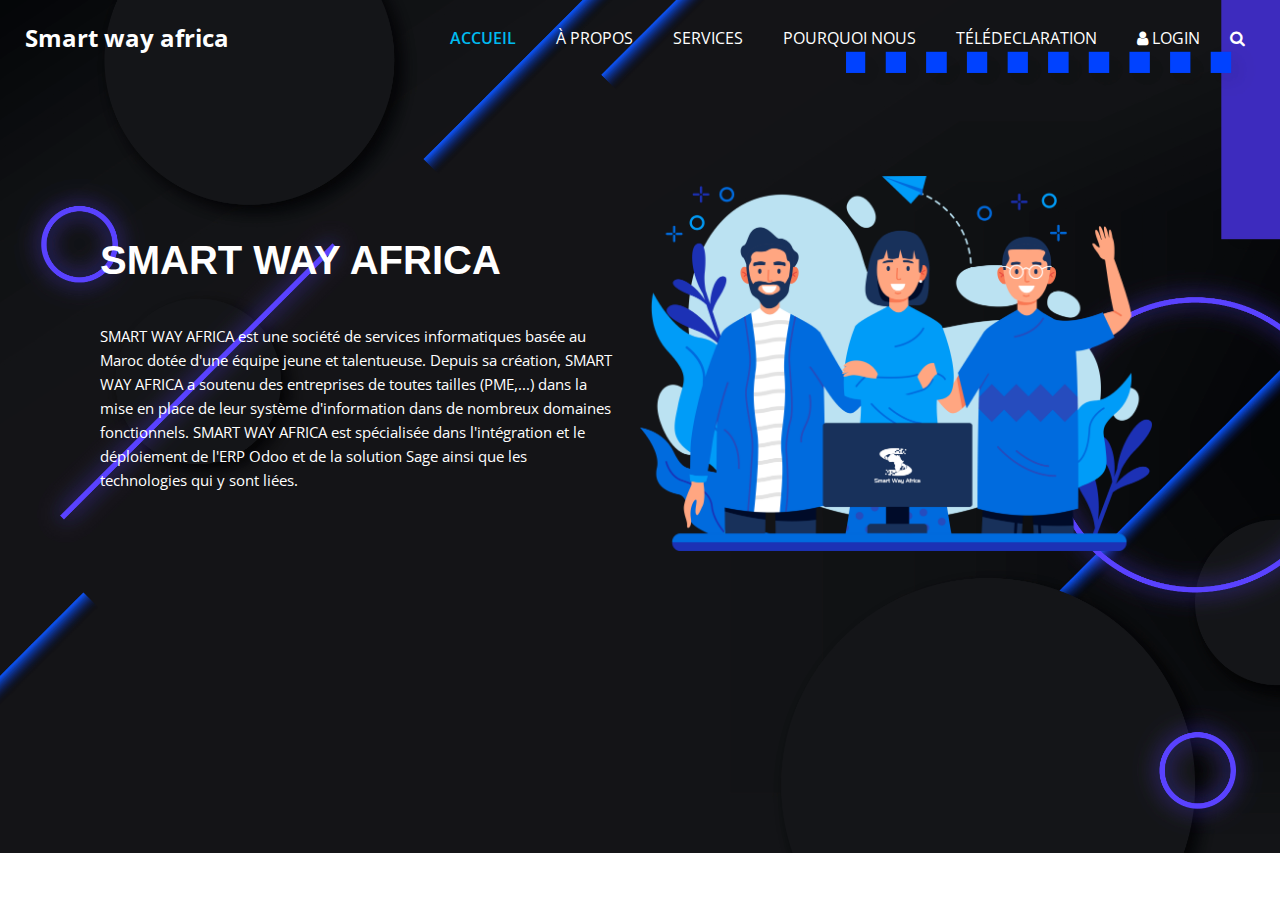
<file: swa/about.html>
<!DOCTYPE html>
<html>

<head>
  <!-- Basic -->
  <meta charset="utf-8" />
  <meta http-equiv="X-UA-Compatible" content="IE=edge" />
  <!-- Mobile Metas -->
  <meta name="viewport" content="width=device-width, initial-scale=1, shrink-to-fit=no" />
  <!-- Site Metas -->
  <meta name="keywords" content="" />
  <meta name="description" content="" />
  <meta name="author" content="" />
  <link rel="shortcut icon" href="images/favicon.png" type="">

  <title> SWA </title>

  <!-- bootstrap core css -->
  <link rel="stylesheet" type="text/css" href="css/bootstrap.css" />

  <!-- fonts style -->
  <link href="https://fonts.googleapis.com/css2?family=Roboto:wght@400;500;700;900&display=swap" rel="stylesheet">

  <!--owl slider stylesheet -->
  <link rel="stylesheet" type="text/css"
    href="https://cdnjs.cloudflare.com/ajax/libs/OwlCarousel2/2.3.4/assets/owl.carousel.min.css" />

  <!-- font awesome style -->
  <link href="css/font-awesome.min.css" rel="stylesheet" />

  <!-- Custom styles for this template -->
  <link href="css/style.css" rel="stylesheet" />
  <!-- responsive style -->
  <link href="css/responsive.css" rel="stylesheet" />

</head>

<body>

  <div class="hero_area">

    <div class="hero_bg_box">
      <div class="bg_img_box">
        <img src="images/about-bg.jpg" width="100%" alt="">
      </div>
    </div>

    <!-- header section strats -->
    <header class="header_section">
      <div class="container-fluid">
        <nav class="navbar navbar-expand-lg custom_nav-container ">
          <a class="navbar-brand" href="index.html">
            <span>
              Smart way africa
            </span>
          </a>

          <button class="navbar-toggler" type="button" data-toggle="collapse" data-target="#navbarSupportedContent"
            aria-controls="navbarSupportedContent" aria-expanded="false" aria-label="Toggle navigation">
            <span class=""> </span>
          </button>

          <div class="collapse navbar-collapse" id="navbarSupportedContent">
            <ul class="navbar-nav  ">
              <li class="nav-item active">
                <a class="nav-link" href="index.html">Accueil <span class="sr-only">(current)</span></a>
              </li>
              <li class="nav-item">
                <a class="nav-link" href="about.html"> À propos</a>
              </li>
              <li class="nav-item">
                <a class="nav-link" href="service.html">Services</a>
              </li>
              <li class="nav-item">
                <a class="nav-link" href="why.html">Pourquoi nous</a>
              </li>
              <li class="nav-item">
                <a class="nav-link" href="team.html">Télédeclaration</a>
              </li>
              <li class="nav-item">
                <a class="nav-link" href="#"> <i class="fa fa-user" aria-hidden="true"></i> Login</a>
              </li>
              <form class="form-inline">
                <button class="btn  my-2 my-sm-0 nav_search-btn" type="submit">
                  <i class="fa fa-search" aria-hidden="true"></i>
                </button>
              </form>
            </ul>
          </div>
        </nav>
      </div>
    </header>
    <!-- end header section -->

    <section class="about-section">
      <div class="about-desc">
        <h1>SMART WAY AFRICA</h1>
        <p>SMART WAY AFRICA est une société de services informatiques basée au Maroc dotée d'une équipe jeune et talentueuse. 
          Depuis sa création, SMART WAY AFRICA a soutenu des entreprises de toutes tailles (PME,...) dans la mise en place de leur système d'information dans de nombreux domaines fonctionnels.
          SMART WAY AFRICA est spécialisée dans l'intégration et le déploiement de l'ERP Odoo et de la solution Sage ainsi que les technologies qui y sont liées.</p>

      </div>
      <div class="about-img">
        <div class="img-box-about">
          <img src="images/about.png" alt="About"/>
        </div>
      </div>
      
    </section>







</body>

</html>
</file>
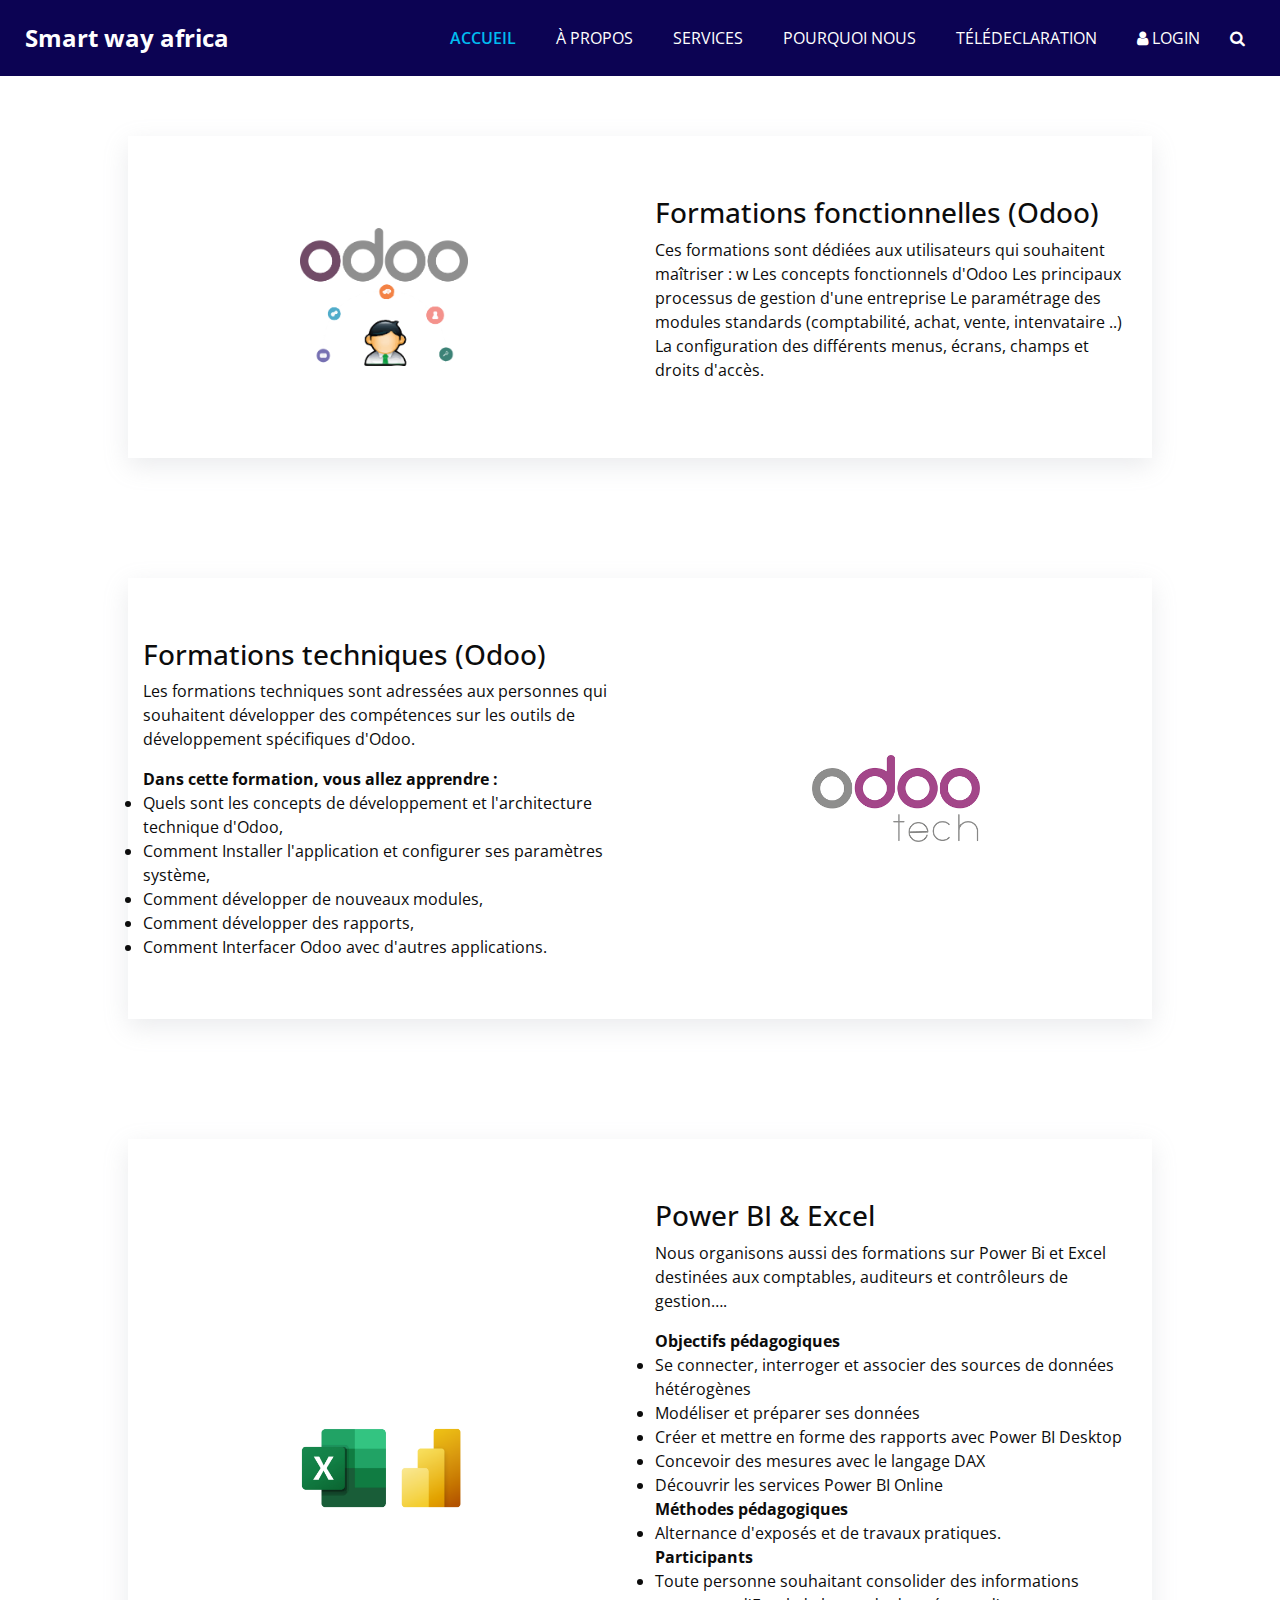
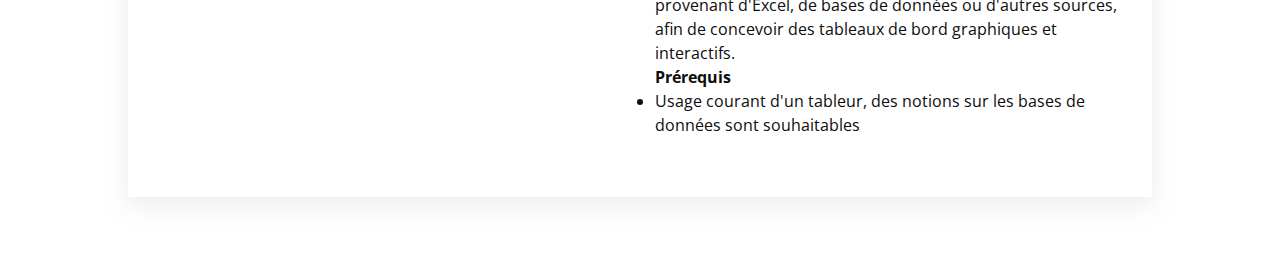
<file: swa/formation.html>
<!DOCTYPE html>
<html>

<head>
  <!-- Basic -->
  <meta charset="utf-8" />
  <meta http-equiv="X-UA-Compatible" content="IE=edge" />
  <!-- Mobile Metas -->
  <meta name="viewport" content="width=device-width, initial-scale=1, shrink-to-fit=no" />
  <!-- Site Metas -->
  <meta name="keywords" content="" />
  <meta name="description" content="" />
  <meta name="author" content="" />
  <link rel="icon" type="image/x-icon" href="images/favicon.png">

  <title> SWA </title>

  <!-- bootstrap core css -->
  <link rel="stylesheet" type="text/css" href="css/bootstrap.css" />

  <!-- fonts style -->
  <link href="https://fonts.googleapis.com/css2?family=Roboto:wght@400;500;700;900&display=swap" rel="stylesheet">

  <!--owl slider stylesheet -->
  <link rel="stylesheet" type="text/css"
    href="https://cdnjs.cloudflare.com/ajax/libs/OwlCarousel2/2.3.4/assets/owl.carousel.min.css" />

  <!-- font awesome style -->
  <link href="css/font-awesome.min.css" rel="stylesheet" />

  <!-- Custom styles for this template -->
  <link href="css/style.css" rel="stylesheet" />
  <!-- responsive style -->
  <link href="css/responsive.css" rel="stylesheet" />

</head>

<body>

  <div class="hero_area">


    <!-- header section strats -->
    <header class="header_section" style="background-color: #0c0353;">
      <div class="container-fluid">
        <nav class="navbar navbar-expand-lg custom_nav-container ">
          <a class="navbar-brand" href="index.html">
            <span>
              Smart way africa
            </span>
          </a>

          <button class="navbar-toggler" type="button" data-toggle="collapse" data-target="#navbarSupportedContent"
            aria-controls="navbarSupportedContent" aria-expanded="false" aria-label="Toggle navigation">
            <span class=""> </span>
          </button>

          <div class="collapse navbar-collapse" id="navbarSupportedContent">
            <ul class="navbar-nav  ">
              <li class="nav-item active">
                <a class="nav-link" href="index.html">Accueil <span class="sr-only">(current)</span></a>
              </li>
              <li class="nav-item">
                <a class="nav-link" href="about.html"> À propos</a>
              </li>
              <li class="nav-item">
                <a class="nav-link" href="service.html">Services</a>
              </li>
              <li class="nav-item">
                <a class="nav-link" href="why.html">Pourquoi nous</a>
              </li>
              <li class="nav-item">
                <a class="nav-link" href="team.html">Télédeclaration</a>
              </li>
              <li class="nav-item">
                <a class="nav-link" href="#"> <i class="fa fa-user" aria-hidden="true"></i> Login</a>
              </li>
              <form class="form-inline">
                <button class="btn  my-2 my-sm-0 nav_search-btn" type="submit">
                  <i class="fa fa-search" aria-hidden="true"></i>
                </button>
              </form>
            </ul>
          </div>
        </nav>
      </div>
    </header>
    <section class="formation">

      <div class="formation-row">
        <div class="col-6">
          <img src="images/odoo-fonctionl.png" alt="">
        </div>
        <div class="col-6 formation-text">
          <h3>Formations fonctionnelles (Odoo)</h3>
          <p>
            Ces formations sont dédiées aux utilisateurs qui souhaitent maîtriser :
            w Les concepts fonctionnels d'Odoo
            Les principaux processus de gestion d'une entreprise
            Le paramétrage des modules standards (comptabilité, achat, vente, intenvataire ..)
            La configuration des différents menus, écrans, champs et droits d'accès.
          </p>
        </div>
      </div>
      <div class="formation-row">
        <div class="col-6 formation-text">
          <h3>Formations techniques (Odoo)</h3>
          <p>
            Les formations techniques sont adressées aux personnes qui souhaitent développer des compétences sur les
            outils de développement spécifiques d'Odoo.
          </p>
          <strong>Dans cette formation, vous allez apprendre :</strong>
          <li>Quels sont les concepts de développement et l'architecture technique d'Odoo,</li>
          <li>Comment Installer l'application et configurer ses paramètres système,</li>
          <li>Comment développer de nouveaux modules,</li>
          <li>Comment développer des rapports,</li>
          <li>Comment Interfacer Odoo avec d'autres applications.</li>
        </div>
        <div class="col-6">
          <img src="images/odoo-tech.png" alt="">
        </div>
      </div>
      <div class="formation-row">
        <div class="col-6">
          <img src="images/microsoft-excel-powerbi-logos.webp" alt="">
        </div>
        <div class="col-6 formation-text">
          <h3>Power BI & Excel</h3>
          <p>
            Nous organisons aussi des formations sur Power Bi et Excel destinées aux comptables, auditeurs et
            contrôleurs de gestion….
          </p>
          <strong>Objectifs pédagogiques</strong>
          <li>Se connecter, interroger et associer des sources de données hétérogènes</li>
          <li>Modéliser et préparer ses données</li>
          <li>Créer et mettre en forme des rapports avec Power BI Desktop</li>
          <li>Concevoir des mesures avec le langage DAX</li>
          <li>Découvrir les services Power BI Online</li>
          <strong>Méthodes pédagogiques</strong>
          <li>Alternance d'exposés et de travaux pratiques.</li>
          <strong>Participants</strong>
          <li>
            Toute personne souhaitant consolider des informations provenant d'Excel, de bases de données ou d'autres
            sources, afin de concevoir des tableaux de bord graphiques et interactifs.
          </li>
          <strong>Prérequis</strong>
          <li>Usage courant d'un tableur, des notions sur les bases de données sont souhaitables</li>
        </div>
      </div>
    </section>

 
  </div>

</body>

</html>
</file>
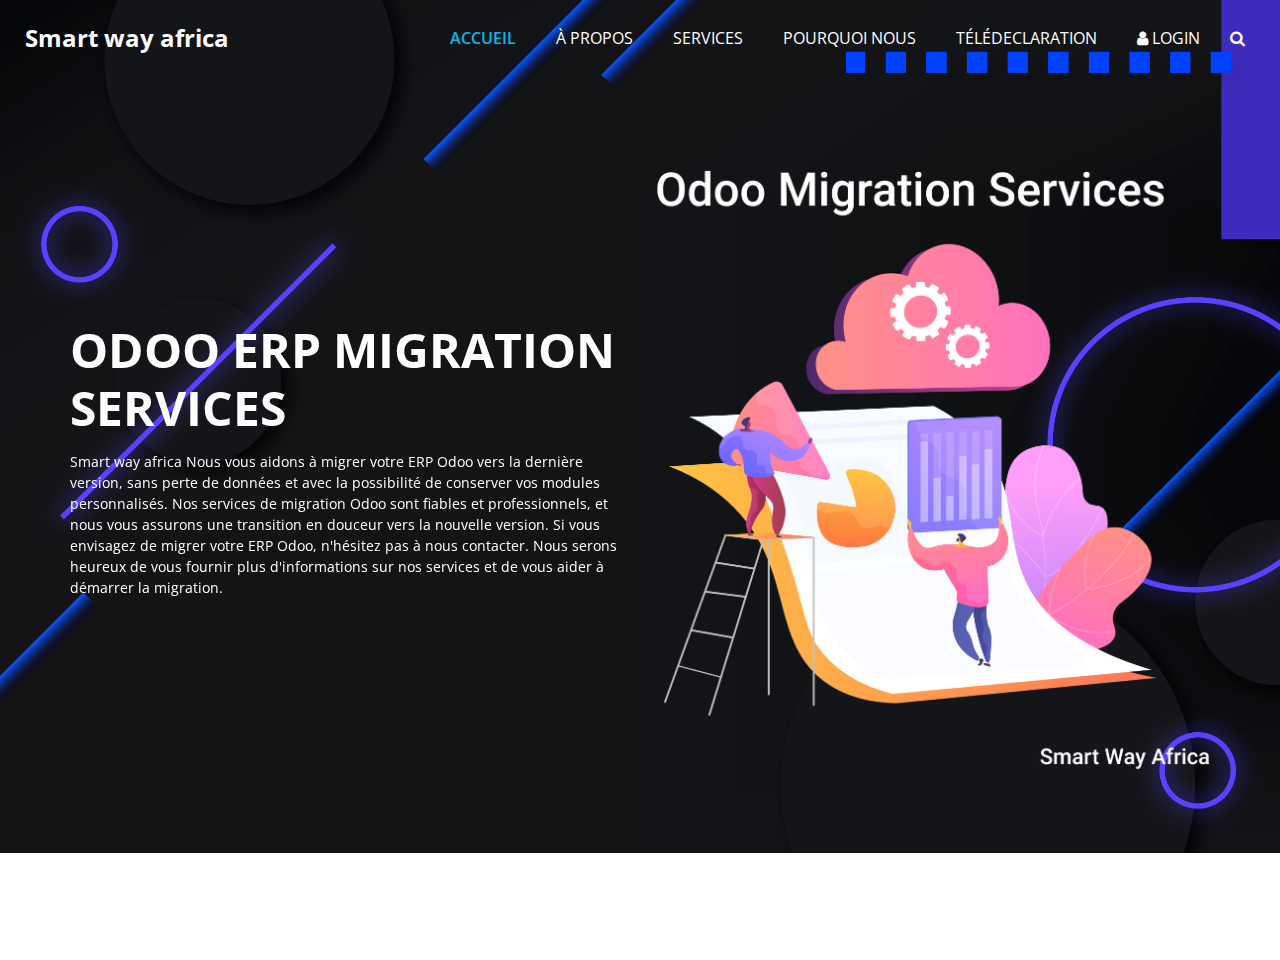
<file: swa/migration.html>
<!DOCTYPE html>
<html>

<head>
  <!-- Basic -->
  <meta charset="utf-8" />
  <meta http-equiv="X-UA-Compatible" content="IE=edge" />
  <!-- Mobile Metas -->
  <meta name="viewport" content="width=device-width, initial-scale=1, shrink-to-fit=no" />
  <!-- Site Metas -->
  <meta name="keywords" content="" />
  <meta name="description" content="" />
  <meta name="author" content="" />
  <link rel="shortcut icon" href="images/favicon.png" type="">

  <title> SWA </title>

  <!-- bootstrap core css -->
  <link rel="stylesheet" type="text/css" href="css/bootstrap.css" />

  <!-- fonts style -->
  <link href="https://fonts.googleapis.com/css2?family=Roboto:wght@400;500;700;900&display=swap" rel="stylesheet">

  <!--owl slider stylesheet -->
  <link rel="stylesheet" type="text/css" href="https://cdnjs.cloudflare.com/ajax/libs/OwlCarousel2/2.3.4/assets/owl.carousel.min.css" />

  <!-- font awesome style -->
  <link href="css/font-awesome.min.css" rel="stylesheet" />

  <!-- Custom styles for this template -->
  <link href="css/style.css" rel="stylesheet" />
  <!-- responsive style -->
  <link href="css/responsive.css" rel="stylesheet" />

</head>

<body>

  <div class="hero_area">

    <div class="hero_bg_box">
      <div class="bg_img_box">
        <img src="images/about-bg.jpg" width="100%" alt="">
      </div>
    </div>

    <!-- header section strats -->
    <header class="header_section">
      <div class="container-fluid">
        <nav class="navbar navbar-expand-lg custom_nav-container ">
          <a class="navbar-brand" href="index.html">
            <span>
              Smart way africa
            </span>
          </a>

          <button class="navbar-toggler" type="button" data-toggle="collapse" data-target="#navbarSupportedContent" aria-controls="navbarSupportedContent" aria-expanded="false" aria-label="Toggle navigation">
            <span class=""> </span>
          </button>

          <div class="collapse navbar-collapse" id="navbarSupportedContent">
            <ul class="navbar-nav  ">
              <li class="nav-item active">
                <a class="nav-link" href="index.html">Accueil <span class="sr-only">(current)</span></a>
              </li>
              <li class="nav-item">
                <a class="nav-link" href="about.html"> À propos</a>
              </li>
              <li class="nav-item">
                <a class="nav-link" href="service.html">Services</a>
              </li>
              <li class="nav-item">
                <a class="nav-link" href="why.html">Pourquoi nous</a>
              </li>
              <li class="nav-item">
                <a class="nav-link" href="team.html">Télédeclaration</a>
              </li>
              <li class="nav-item">
                <a class="nav-link" href="#"> <i class="fa fa-user" aria-hidden="true"></i> Login</a>
              </li>
              <form class="form-inline">
                <button class="btn  my-2 my-sm-0 nav_search-btn" type="submit">
                  <i class="fa fa-search" aria-hidden="true"></i>
                </button>
              </form>
            </ul>
          </div>
        </nav>
      </div>
    </header>
    <!-- end header section -->
    <section class="slider_section ">
      <div id="customCarousel1" class="carousel slide" data-ride="carousel">
        <div class="carousel-inner">
          <div class="carousel-item active">
            <div class="container ">
              <div class="row">
                <div class="col-md-6 ">
                  <div class="detail-box">
                    <h1>
                      Odoo ERP Migration Services
                    </h1>
                    <p>
                      Smart way africa Nous vous aidons à migrer votre ERP Odoo vers la dernière version, sans perte de données et avec la possibilité de conserver vos modules personnalisés. Nos services de migration Odoo sont fiables et professionnels, et nous vous assurons une transition en douceur vers la nouvelle version.
Si vous envisagez de migrer votre ERP Odoo, n'hésitez pas à nous contacter. Nous serons heureux de vous fournir plus d'informations sur nos services et de vous aider à démarrer la migration.
                    </p>
                    
                  </div>
                </div>
                <div class="col-md-6">
                  <div class="img-box">
                    <img src="images/migration.png" alt="">
                  </div>
                </div>
              </div>
            </div>
          </div>

    </section>
    </div>

</body>

</html>
</file>
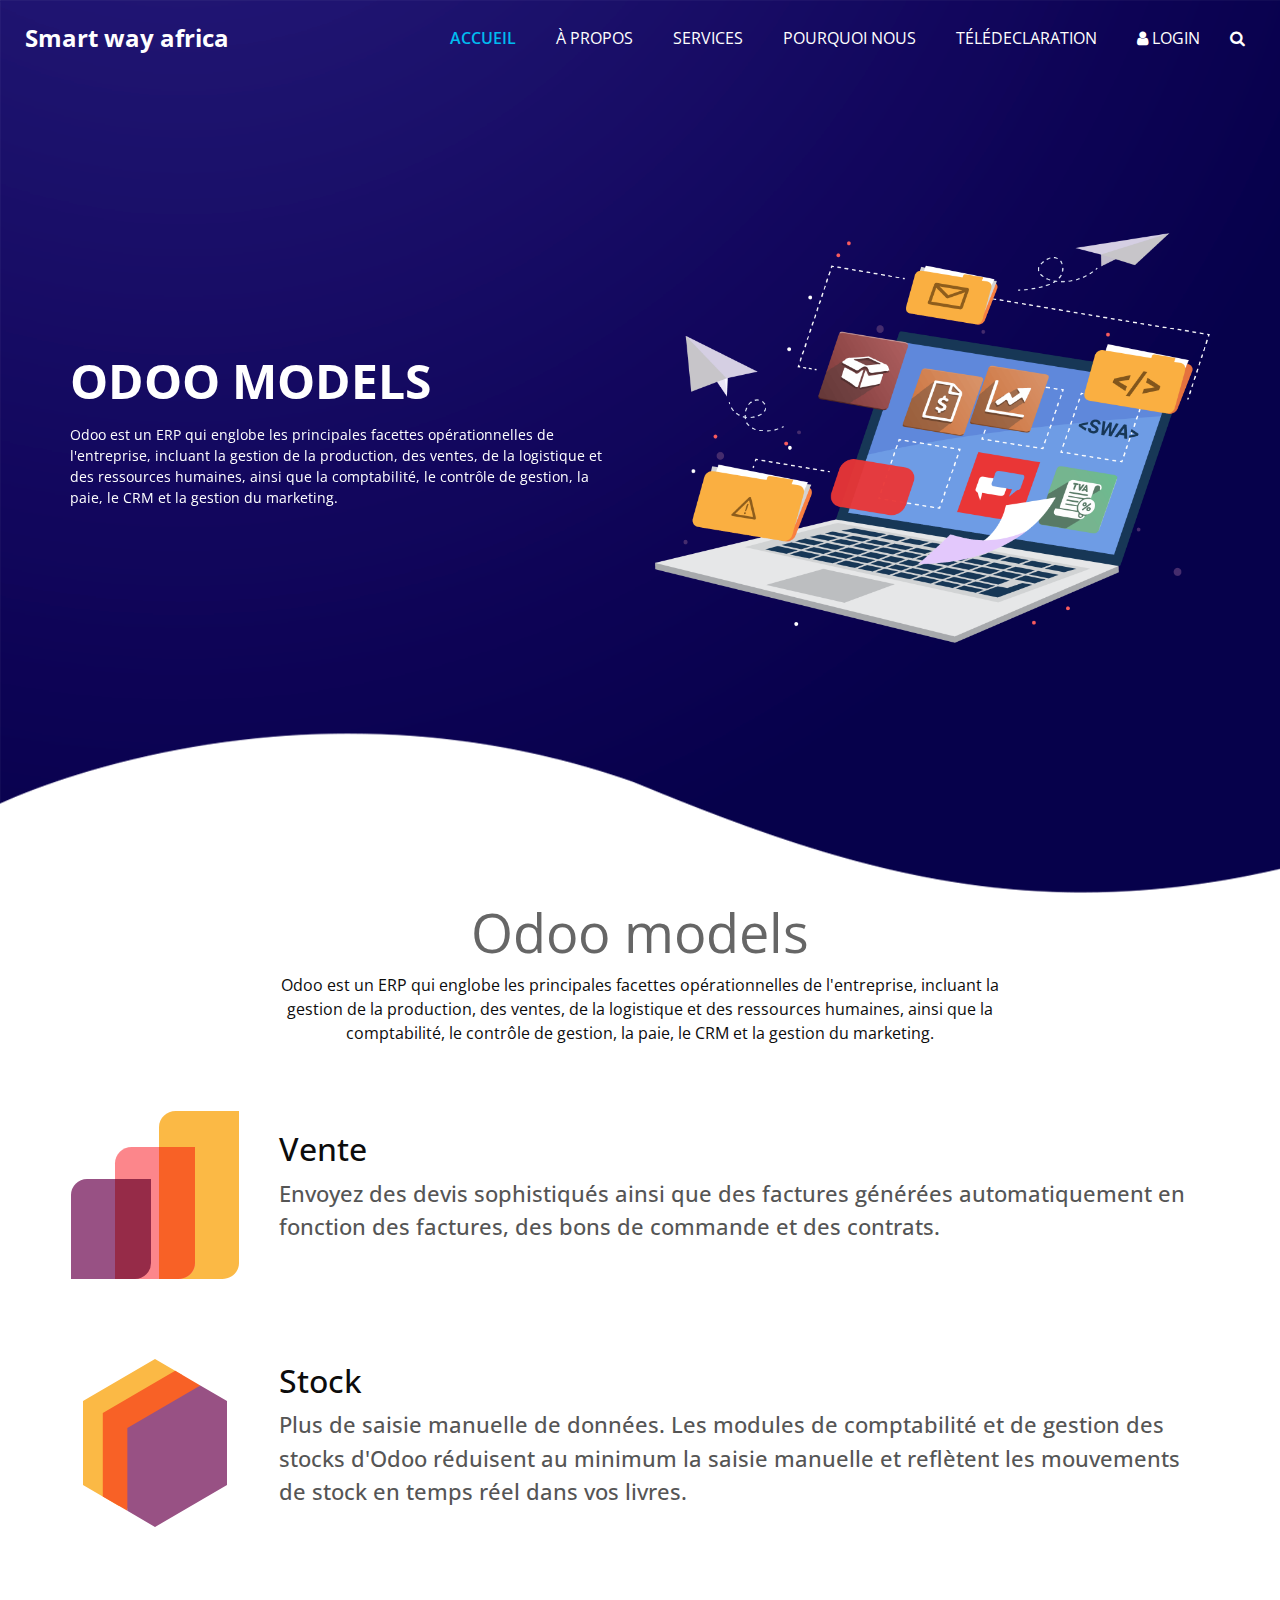
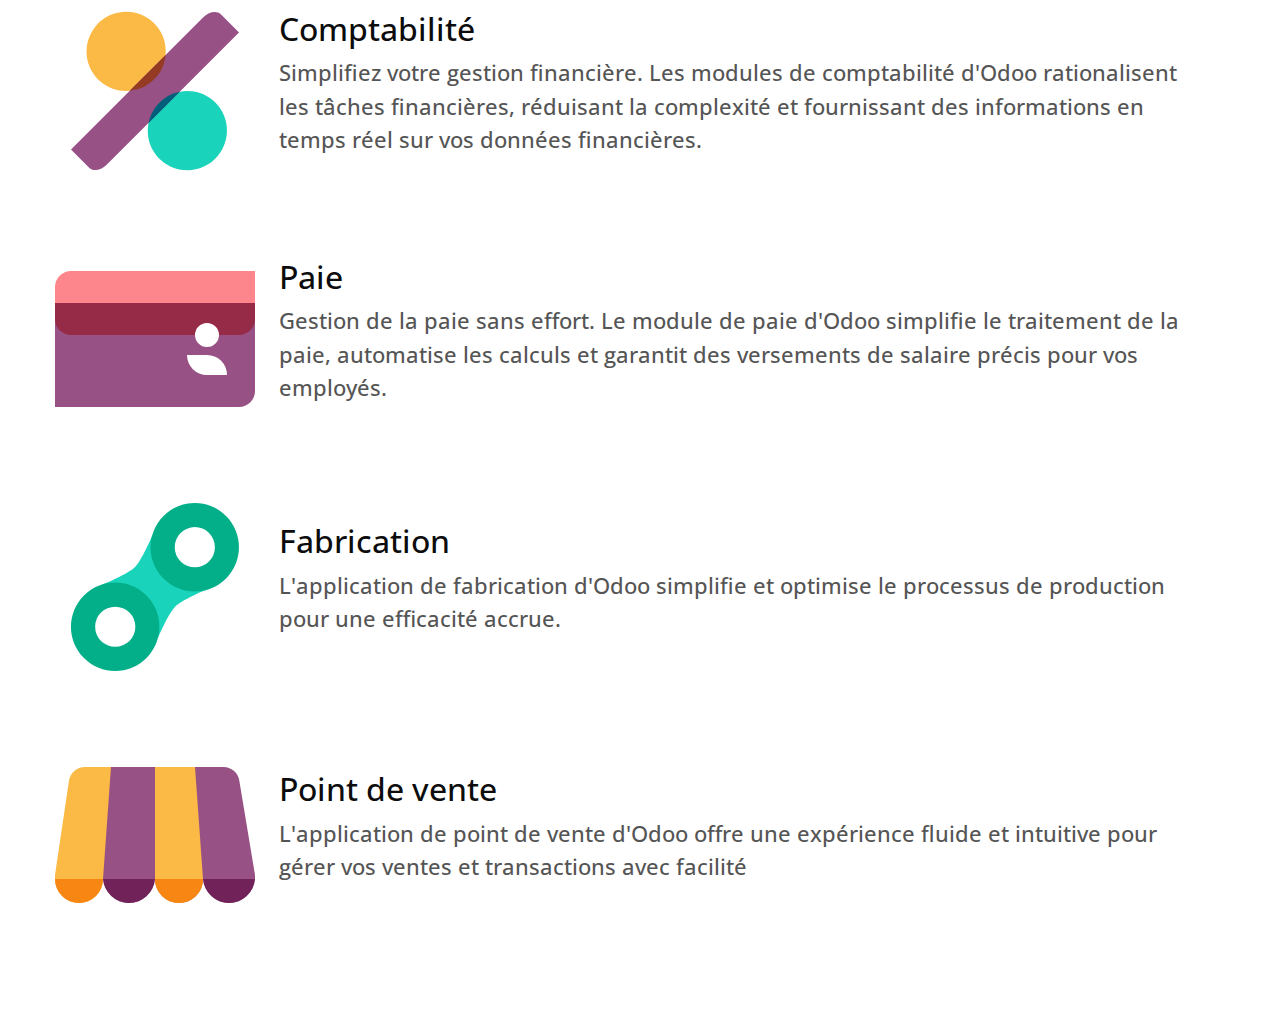
<file: swa/odoo.html>
<!DOCTYPE html>
<html>

<head>
  <!-- Basic -->
  <meta charset="utf-8" />
  <meta http-equiv="X-UA-Compatible" content="IE=edge" />
  <!-- Mobile Metas -->
  <meta name="viewport" content="width=device-width, initial-scale=1, shrink-to-fit=no" />
  <!-- Site Metas -->
  <meta name="keywords" content="" />
  <meta name="description" content="" />
  <meta name="author" content="" />
  <link rel="icon" type="image/x-icon" href="images/favicon.png">

  <title> SWA </title>

  <!-- bootstrap core css -->
  <link rel="stylesheet" type="text/css" href="css/bootstrap.css" />

  <!-- fonts style -->
  <link href="https://fonts.googleapis.com/css2?family=Roboto:wght@400;500;700;900&display=swap" rel="stylesheet">

  <!--owl slider stylesheet -->
  <link rel="stylesheet" type="text/css" href="https://cdnjs.cloudflare.com/ajax/libs/OwlCarousel2/2.3.4/assets/owl.carousel.min.css" />

  <!-- font awesome style -->
  <link href="css/font-awesome.min.css" rel="stylesheet" />

  <!-- Custom styles for this template -->
  <link href="css/style.css" rel="stylesheet" />
  <!-- responsive style -->
  <link href="css/responsive.css" rel="stylesheet" />

</head>

<body>

  <div class="hero_area">

    <div class="hero_bg_box">
      <div class="bg_img_box">
        <img src="images/hero-bg.png" alt="">
      </div>
    </div>

    <!-- header section strats -->
    <header class="header_section">
      <div class="container-fluid">
        <nav class="navbar navbar-expand-lg custom_nav-container ">
          <a class="navbar-brand" href="index.html">
            <span>
              Smart way africa
            </span>
          </a>

          <button class="navbar-toggler" type="button" data-toggle="collapse" data-target="#navbarSupportedContent" aria-controls="navbarSupportedContent" aria-expanded="false" aria-label="Toggle navigation">
            <span class=""> </span>
          </button>

          <div class="collapse navbar-collapse" id="navbarSupportedContent">
            <ul class="navbar-nav  ">
              <li class="nav-item active">
                <a class="nav-link" href="index.html">Accueil <span class="sr-only">(current)</span></a>
              </li>
              <li class="nav-item">
                <a class="nav-link" href="about.html"> À propos</a>
              </li>
              <li class="nav-item">
                <a class="nav-link" href="service.html">Services</a>
              </li>
              <li class="nav-item">
                <a class="nav-link" href="why.html">Pourquoi nous</a>
              </li>
              <li class="nav-item">
                <a class="nav-link" href="team.html">Télédeclaration</a>
              </li>
              <li class="nav-item">
                <a class="nav-link" href="#"> <i class="fa fa-user" aria-hidden="true"></i> Login</a>
              </li>
              <form class="form-inline">
                <button class="btn  my-2 my-sm-0 nav_search-btn" type="submit">
                  <i class="fa fa-search" aria-hidden="true"></i>
                </button>
              </form>
            </ul>
          </div>
        </nav>
      </div>
    </header>
    <section class="slider_section ">
        <div id="customCarousel1" class="carousel slide" data-ride="carousel">
          <div class="carousel-inner">
            <div class="carousel-item active">
              <div class="container ">
                <div class="row">
                  <div class="col-md-6 ">
                    <div class="detail-box">
                      <h1>
                        Odoo models
                      </h1>
                      <p>
                        Odoo est un ERP qui englobe les principales facettes opérationnelles de l'entreprise, incluant la gestion de la production, des ventes, de la logistique et des ressources humaines, ainsi que la comptabilité, le contrôle de gestion, la paie, le CRM et la gestion du marketing.
                      </p>
                      
                    </div>
                  </div>
                  <div class="col-md-6">
                    <div class="img-box">
                      <img src="images/odoo-models.png" alt="">
                    </div>
                  </div>
                </div>
              </div>
            </div>
  
      </section>
    </div>

      <section id="model-menu">
        <h2 class="model-menu-heading">Odoo models</h2>
        <p class="model-paragraphe">Odoo est un ERP qui englobe les principales facettes opérationnelles de l'entreprise, incluant la gestion de la production, des ventes, de la logistique et des ressources humaines, ainsi que la comptabilité, le contrôle de gestion, la paie, le CRM et la gestion du marketing.</p>
        <div class="model-menu-container container">
          <div class="model-menu-item">
            <div class="model-img">
              <img src="images/vente.svg" alt="" />
            </div>
            <div class="model-description">
              <h2 class="model-titile">Vente</h2>
              <p>
                Envoyez des devis sophistiqués ainsi que des factures générées automatiquement en fonction des factures, des bons de commande et des contrats.
              </p>
            </div>
          </div>
  
          <div class="model-menu-item">
            <div class="model-img">
              <img
                src="images/stock.svg"
                alt="error"
              />
            </div>
            <div class="model-description">
              <h2 class="model-titile">Stock</h2>
              <p>
                Plus de saisie manuelle de données. Les modules de comptabilité et de gestion des stocks d'Odoo réduisent au minimum la saisie manuelle et reflètent les mouvements de stock en temps réel dans vos livres.
              </p>
            </div>
          </div>
          <div class="model-menu-item">
            <div class="model-img">
              <img src="images/compta.svg" alt="" />
            </div>
            <div class="model-description">
              <h2 class="model-titile">Comptabilité</h2>
              <p>
                Simplifiez votre gestion financière. Les modules de comptabilité d'Odoo rationalisent les tâches financières, réduisant la complexité et fournissant des informations en temps réel sur vos données financières.
              </p>
            </div>
          </div>
          <div class="model-menu-item">
            <div class="model-img">
              <img src="images/paie.svg" alt="" />
            </div>
            <div class="model-description">
              <h2 class="model-titile">Paie</h2>
              <p>
                Gestion de la paie sans effort. Le module de paie d'Odoo simplifie le traitement de la paie, automatise les calculs et garantit des versements de salaire précis pour vos employés.
              </p>
            </div>
          </div>
          <div class="model-menu-item">
            <div class="model-img">
              <img src="images/fabrication.svg" alt="" />
            </div>
            <div class="model-description">
              <h2 class="model-titile">Fabrication</h2>
              <p>
                L'application de fabrication d'Odoo simplifie et optimise le processus de production pour une efficacité accrue.
              </p>
            </div>
          </div>
          <div class="model-menu-item">
            <div class="model-img">
              <img src="images/pos.svg" alt="" />
            </div>
            <div class="model-description">
              <h2 class="model-titile">Point de vente</h2>
              <p>
                L'application de point de vente d'Odoo offre une expérience fluide et intuitive pour gérer vos ventes et transactions avec facilité
              </p>
            </div>
          </div>
        </div>
      </section>
    </body>
    </html>
</file>
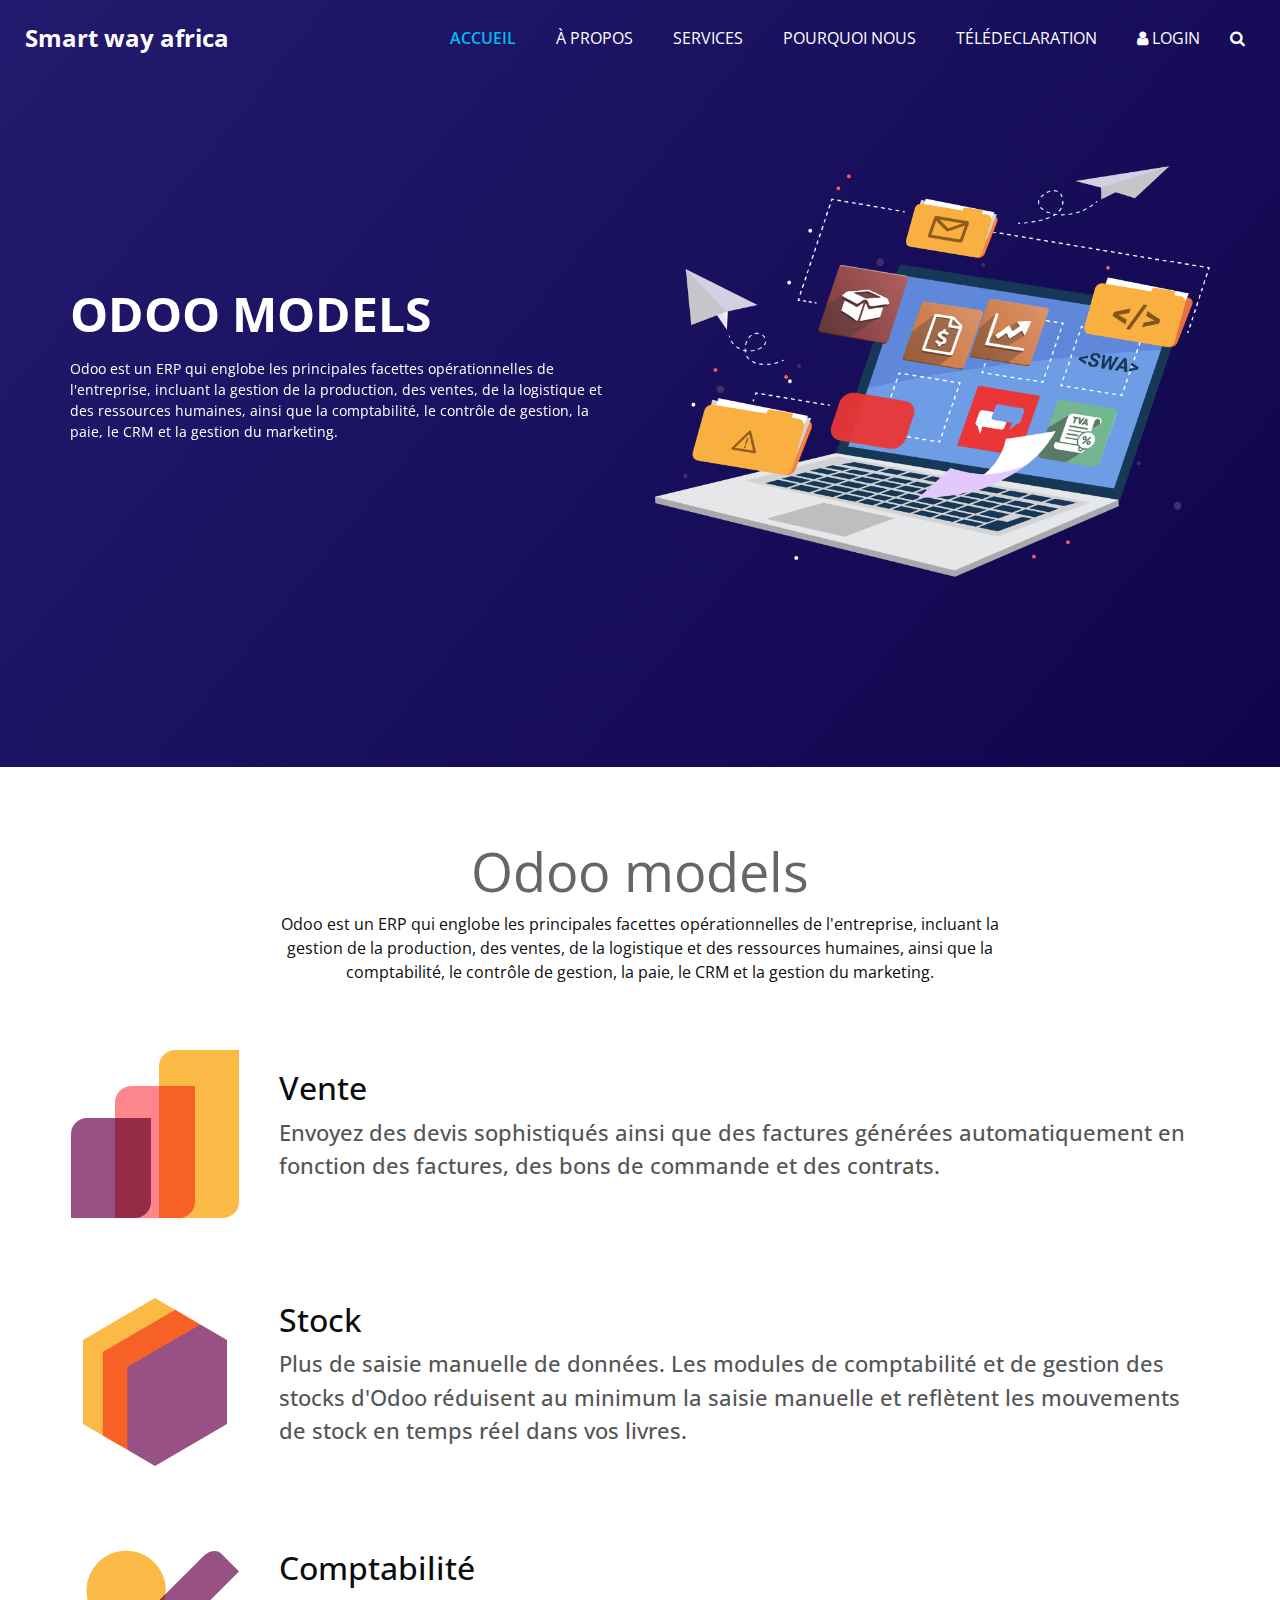
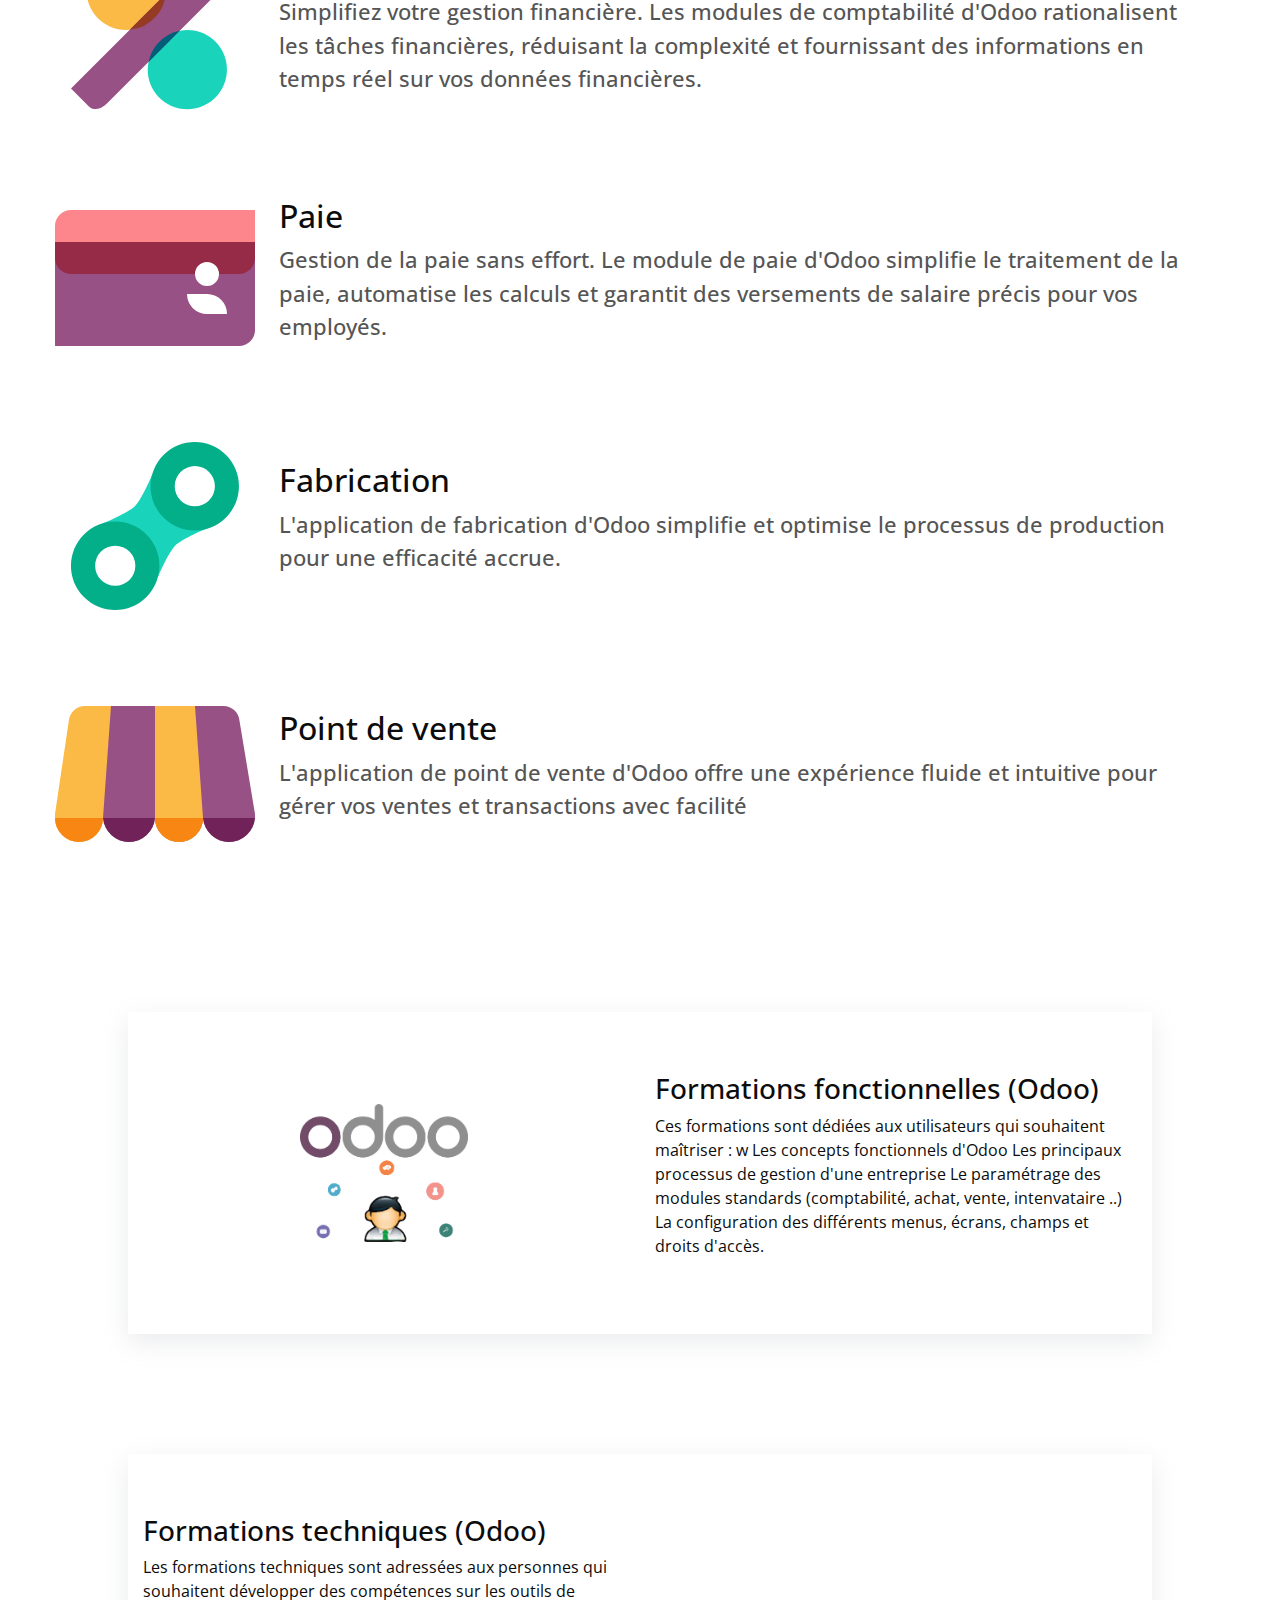
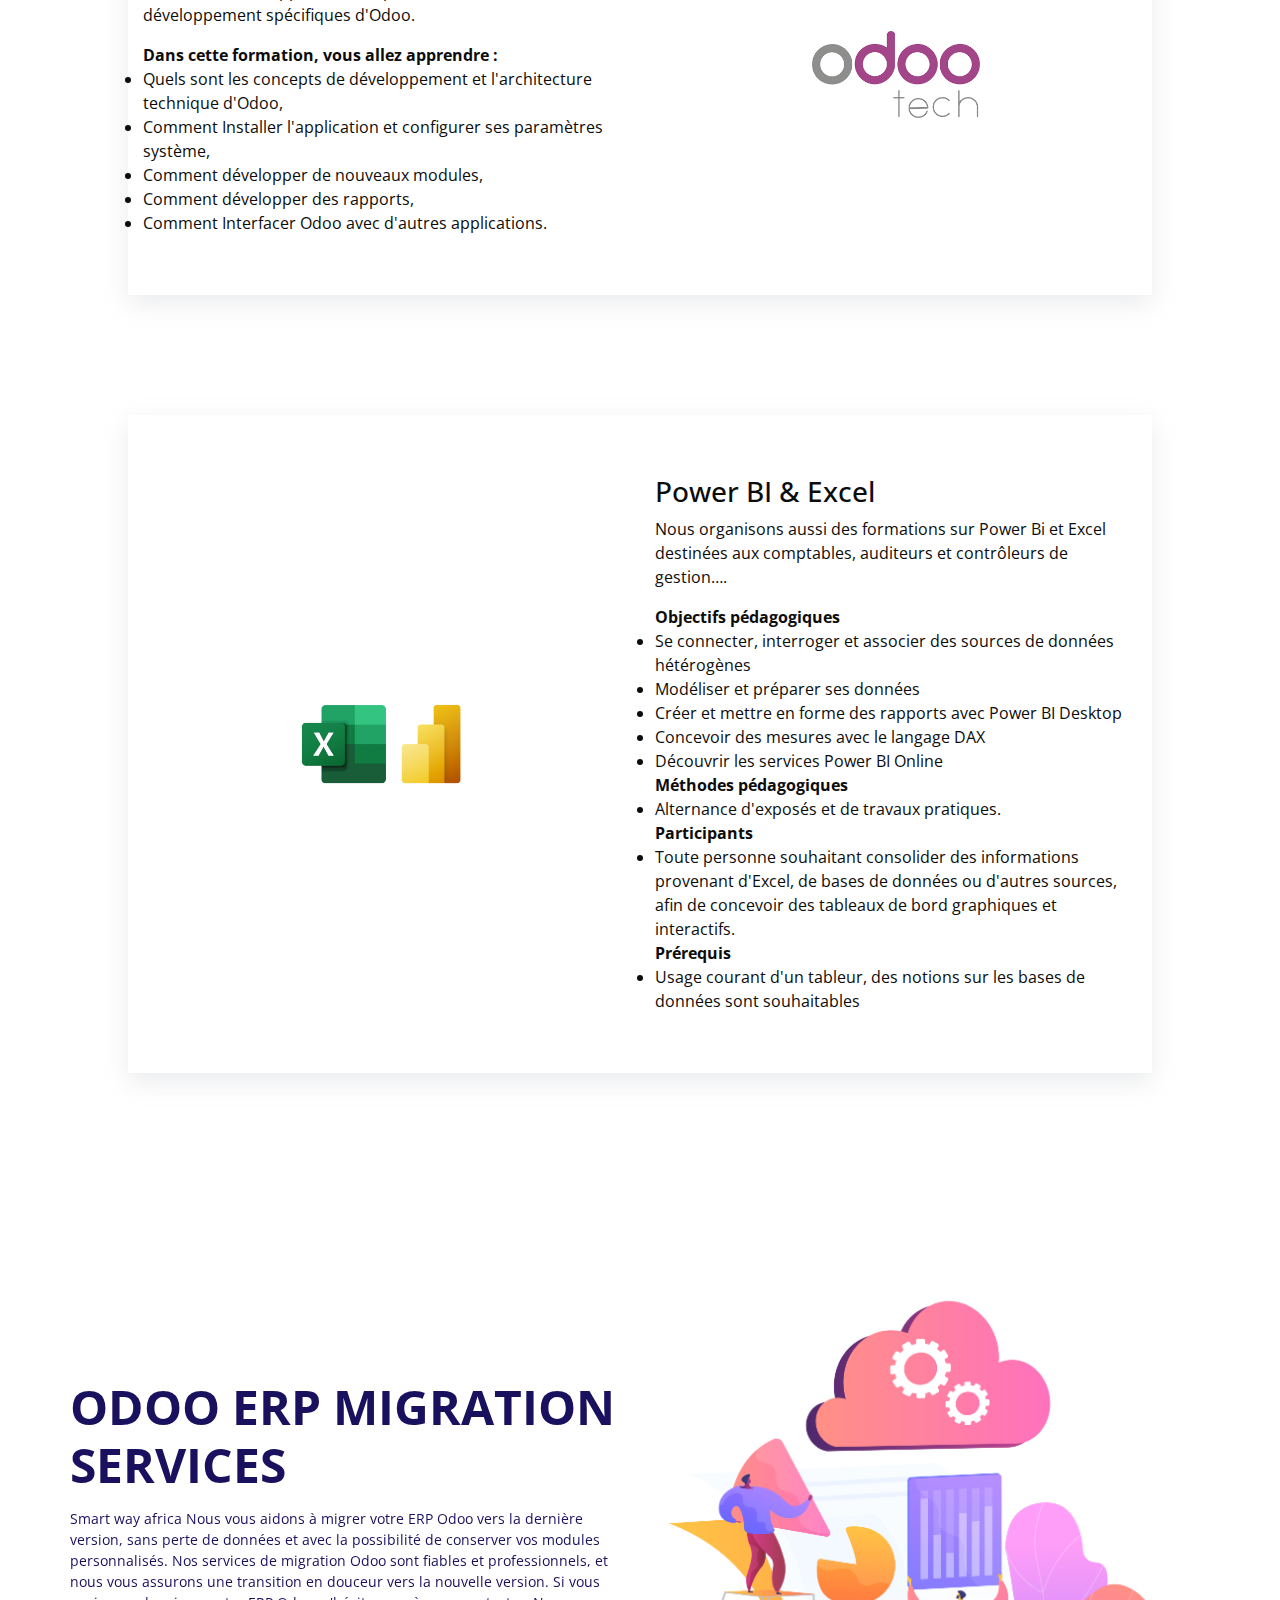
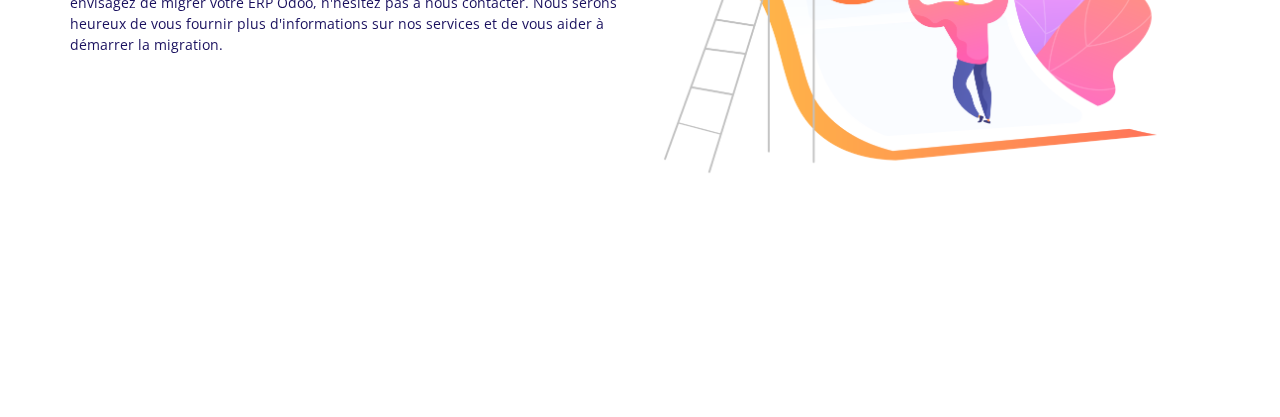
<file: swa/service.html>
<!DOCTYPE html>
<html>

<head>
  <!-- Basic -->
  <meta charset="utf-8" />
  <meta http-equiv="X-UA-Compatible" content="IE=edge" />
  <!-- Mobile Metas -->
  <meta name="viewport" content="width=device-width, initial-scale=1, shrink-to-fit=no" />
  <!-- Site Metas -->
  <meta name="keywords" content="" />
  <meta name="description" content="" />
  <meta name="author" content="" />
  <link rel="shortcut icon" href="images/favicon.png" type="">

  <title> SWA </title>

  <!-- bootstrap core css -->
  <link rel="stylesheet" type="text/css" href="css/bootstrap.css" />

  <!-- fonts style -->
  <link href="https://fonts.googleapis.com/css2?family=Roboto:wght@400;500;700;900&display=swap" rel="stylesheet">

  <!--owl slider stylesheet -->
  <link rel="stylesheet" type="text/css" href="https://cdnjs.cloudflare.com/ajax/libs/OwlCarousel2/2.3.4/assets/owl.carousel.min.css" />

  <!-- font awesome style -->
  <link href="css/font-awesome.min.css" rel="stylesheet" />

  <!-- Custom styles for this template -->
  <link href="css/style.css" rel="stylesheet" />
  <!-- responsive style -->
  <link href="css/responsive.css" rel="stylesheet" />

</head>

<body class="sub_page">

  <div class="hero_area">

    <div class="hero_bg_box">
      <div class="bg_img_box">
        <img src="images/hero-bg.png" alt="">
      </div>
    </div>

    <!-- header section strats -->
    <header class="header_section">
      <div class="container-fluid">
        <nav class="navbar navbar-expand-lg custom_nav-container ">
          <a class="navbar-brand" href="index.html">
            <span>
              Smart way africa
            </span>
          </a>

          <button class="navbar-toggler" type="button" data-toggle="collapse" data-target="#navbarSupportedContent" aria-controls="navbarSupportedContent" aria-expanded="false" aria-label="Toggle navigation">
            <span class=""> </span>
          </button>

          <div class="collapse navbar-collapse" id="navbarSupportedContent">
            <ul class="navbar-nav  ">
              <li class="nav-item active">
                <a class="nav-link" href="index.html">Accueil <span class="sr-only">(current)</span></a>
              </li>
              <li class="nav-item">
                <a class="nav-link" href="about.html"> À propos</a>
              </li>
              <li class="nav-item">
                <a class="nav-link" href="service.html">Services</a>
              </li>
              <li class="nav-item">
                <a class="nav-link" href="why.html">Pourquoi nous</a>
              </li>
              <li class="nav-item">
                <a class="nav-link" href="team.html">Télédeclaration</a>
              </li>
              <li class="nav-item">
                <a class="nav-link" href="#"> <i class="fa fa-user" aria-hidden="true"></i> Login</a>
              </li>
              <form class="form-inline">
                <button class="btn  my-2 my-sm-0 nav_search-btn" type="submit">
                  <i class="fa fa-search" aria-hidden="true"></i>
                </button>
              </form>
            </ul>
          </div>
        </nav>
      </div>
    </header>
    <!-- end header section -->

  <section class="slider_section ">
    <div id="customCarousel1" class="carousel slide" data-ride="carousel">
      <div class="carousel-inner">
        <div class="carousel-item active">
          <div class="container ">
            <div class="row">
              <div class="col-md-6 ">
                <div class="detail-box">
                  <h1>
                    Odoo models
                  </h1>
                  <p>
                    Odoo est un ERP qui englobe les principales facettes opérationnelles de l'entreprise, incluant la gestion de la production, des ventes, de la logistique et des ressources humaines, ainsi que la comptabilité, le contrôle de gestion, la paie, le CRM et la gestion du marketing.
                  </p>
                  
                </div>
              </div>
              <div class="col-md-6">
                <div class="img-box">
                  <img src="images/odoo-models.png" alt="">
                </div>
              </div>
            </div>
          </div>
        </div>

  </section>
</div>
<br/>
<br/>
<br/>

  <section id="model-menu">
    <h2 class="model-menu-heading">Odoo models</h2>
    <p class="model-paragraphe">Odoo est un ERP qui englobe les principales facettes opérationnelles de l'entreprise, incluant la gestion de la production, des ventes, de la logistique et des ressources humaines, ainsi que la comptabilité, le contrôle de gestion, la paie, le CRM et la gestion du marketing.</p>
    <div class="model-menu-container container">
      <div class="model-menu-item">
        <div class="model-img">
          <img src="images/vente.svg" alt="" />
        </div>
        <div class="model-description">
          <h2 class="model-titile">Vente</h2>
          <p>
            Envoyez des devis sophistiqués ainsi que des factures générées automatiquement en fonction des factures, des bons de commande et des contrats.
          </p>
        </div>
      </div>

      <div class="model-menu-item">
        <div class="model-img">
          <img
            src="images/stock.svg"
            alt="error"
          />
        </div>
        <div class="model-description">
          <h2 class="model-titile">Stock</h2>
          <p>
            Plus de saisie manuelle de données. Les modules de comptabilité et de gestion des stocks d'Odoo réduisent au minimum la saisie manuelle et reflètent les mouvements de stock en temps réel dans vos livres.
          </p>
        </div>
      </div>
      <div class="model-menu-item">
        <div class="model-img">
          <img src="images/compta.svg" alt="" />
        </div>
        <div class="model-description">
          <h2 class="model-titile">Comptabilité</h2>
          <p>
            Simplifiez votre gestion financière. Les modules de comptabilité d'Odoo rationalisent les tâches financières, réduisant la complexité et fournissant des informations en temps réel sur vos données financières.
          </p>
        </div>
      </div>
      <div class="model-menu-item">
        <div class="model-img">
          <img src="images/paie.svg" alt="" />
        </div>
        <div class="model-description">
          <h2 class="model-titile">Paie</h2>
          <p>
            Gestion de la paie sans effort. Le module de paie d'Odoo simplifie le traitement de la paie, automatise les calculs et garantit des versements de salaire précis pour vos employés.
          </p>
        </div>
      </div>
      <div class="model-menu-item">
        <div class="model-img">
          <img src="images/fabrication.svg" alt="" />
        </div>
        <div class="model-description">
          <h2 class="model-titile">Fabrication</h2>
          <p>
            L'application de fabrication d'Odoo simplifie et optimise le processus de production pour une efficacité accrue.
          </p>
        </div>
      </div>
      <div class="model-menu-item">
        <div class="model-img">
          <img src="images/pos.svg" alt="" />
        </div>
        <div class="model-description">
          <h2 class="model-titile">Point de vente</h2>
          <p>
            L'application de point de vente d'Odoo offre une expérience fluide et intuitive pour gérer vos ventes et transactions avec facilité
          </p>
        </div>
      </div>
    </div>
  </section>
  
  <section class="formation">

    <div class="formation-row">
      <div class="col-6">
        <img src="images/odoo-fonctionl.png" alt="">
      </div>
      <div class="col-6 formation-text">
        <h3>Formations fonctionnelles (Odoo)</h3>
        <p>
          Ces formations sont dédiées aux utilisateurs qui souhaitent maîtriser :
          w Les concepts fonctionnels d'Odoo
          Les principaux processus de gestion d'une entreprise
          Le paramétrage des modules standards (comptabilité, achat, vente, intenvataire ..)
          La configuration des différents menus, écrans, champs et droits d'accès.
        </p>
      </div>
    </div>
    <div class="formation-row">
      <div class="col-6 formation-text">
        <h3>Formations techniques (Odoo)</h3>
        <p>
          Les formations techniques sont adressées aux personnes qui souhaitent développer des compétences sur les
          outils de développement spécifiques d'Odoo.
        </p>
        <strong>Dans cette formation, vous allez apprendre :</strong>
        <li>Quels sont les concepts de développement et l'architecture technique d'Odoo,</li>
        <li>Comment Installer l'application et configurer ses paramètres système,</li>
        <li>Comment développer de nouveaux modules,</li>
        <li>Comment développer des rapports,</li>
        <li>Comment Interfacer Odoo avec d'autres applications.</li>
      </div>
      <div class="col-6">
        <img src="images/odoo-tech.png" alt="">
      </div>
    </div>
    <div class="formation-row">
      <div class="col-6">
        <img src="images/microsoft-excel-powerbi-logos.webp" alt="">
      </div>
      <div class="col-6 formation-text">
        <h3>Power BI & Excel</h3>
        <p>
          Nous organisons aussi des formations sur Power Bi et Excel destinées aux comptables, auditeurs et
          contrôleurs de gestion….
        </p>
        <strong>Objectifs pédagogiques</strong>
        <li>Se connecter, interroger et associer des sources de données hétérogènes</li>
        <li>Modéliser et préparer ses données</li>
        <li>Créer et mettre en forme des rapports avec Power BI Desktop</li>
        <li>Concevoir des mesures avec le langage DAX</li>
        <li>Découvrir les services Power BI Online</li>
        <strong>Méthodes pédagogiques</strong>
        <li>Alternance d'exposés et de travaux pratiques.</li>
        <strong>Participants</strong>
        <li>
          Toute personne souhaitant consolider des informations provenant d'Excel, de bases de données ou d'autres
          sources, afin de concevoir des tableaux de bord graphiques et interactifs.
        </li>
        <strong>Prérequis</strong>
        <li>Usage courant d'un tableur, des notions sur les bases de données sont souhaitables</li>
      </div>
    </div>
  </section>
  <section class="slider_section">
    <div id="customCarousel1" class="carousel slide" data-ride="carousel">
      <div class="carousel-inner">
        <div class="carousel-item active">
          <div class="container ">
            <div class="row">
              <div class="col-md-6 ">
                <div class="detail-box">
                  <h1 style="color:#19105e;">
                    Odoo ERP Migration Services
                  </h1>
                  <p style="color:#19105e;">
                    Smart way africa Nous vous aidons à migrer votre ERP Odoo vers la dernière version, sans perte de données et avec la possibilité de conserver vos modules personnalisés. Nos services de migration Odoo sont fiables et professionnels, et nous vous assurons une transition en douceur vers la nouvelle version.
Si vous envisagez de migrer votre ERP Odoo, n'hésitez pas à nous contacter. Nous serons heureux de vous fournir plus d'informations sur nos services et de vous aider à démarrer la migration.
                  </p>
                  
                </div>
              </div>
              <div class="col-md-6">
                <div class="img-box">
                  <img src="images/migration.png" alt="">
                </div>
              </div>
            </div>
          </div>
        </div>

  </section>
 

</body>

</html>
</file>
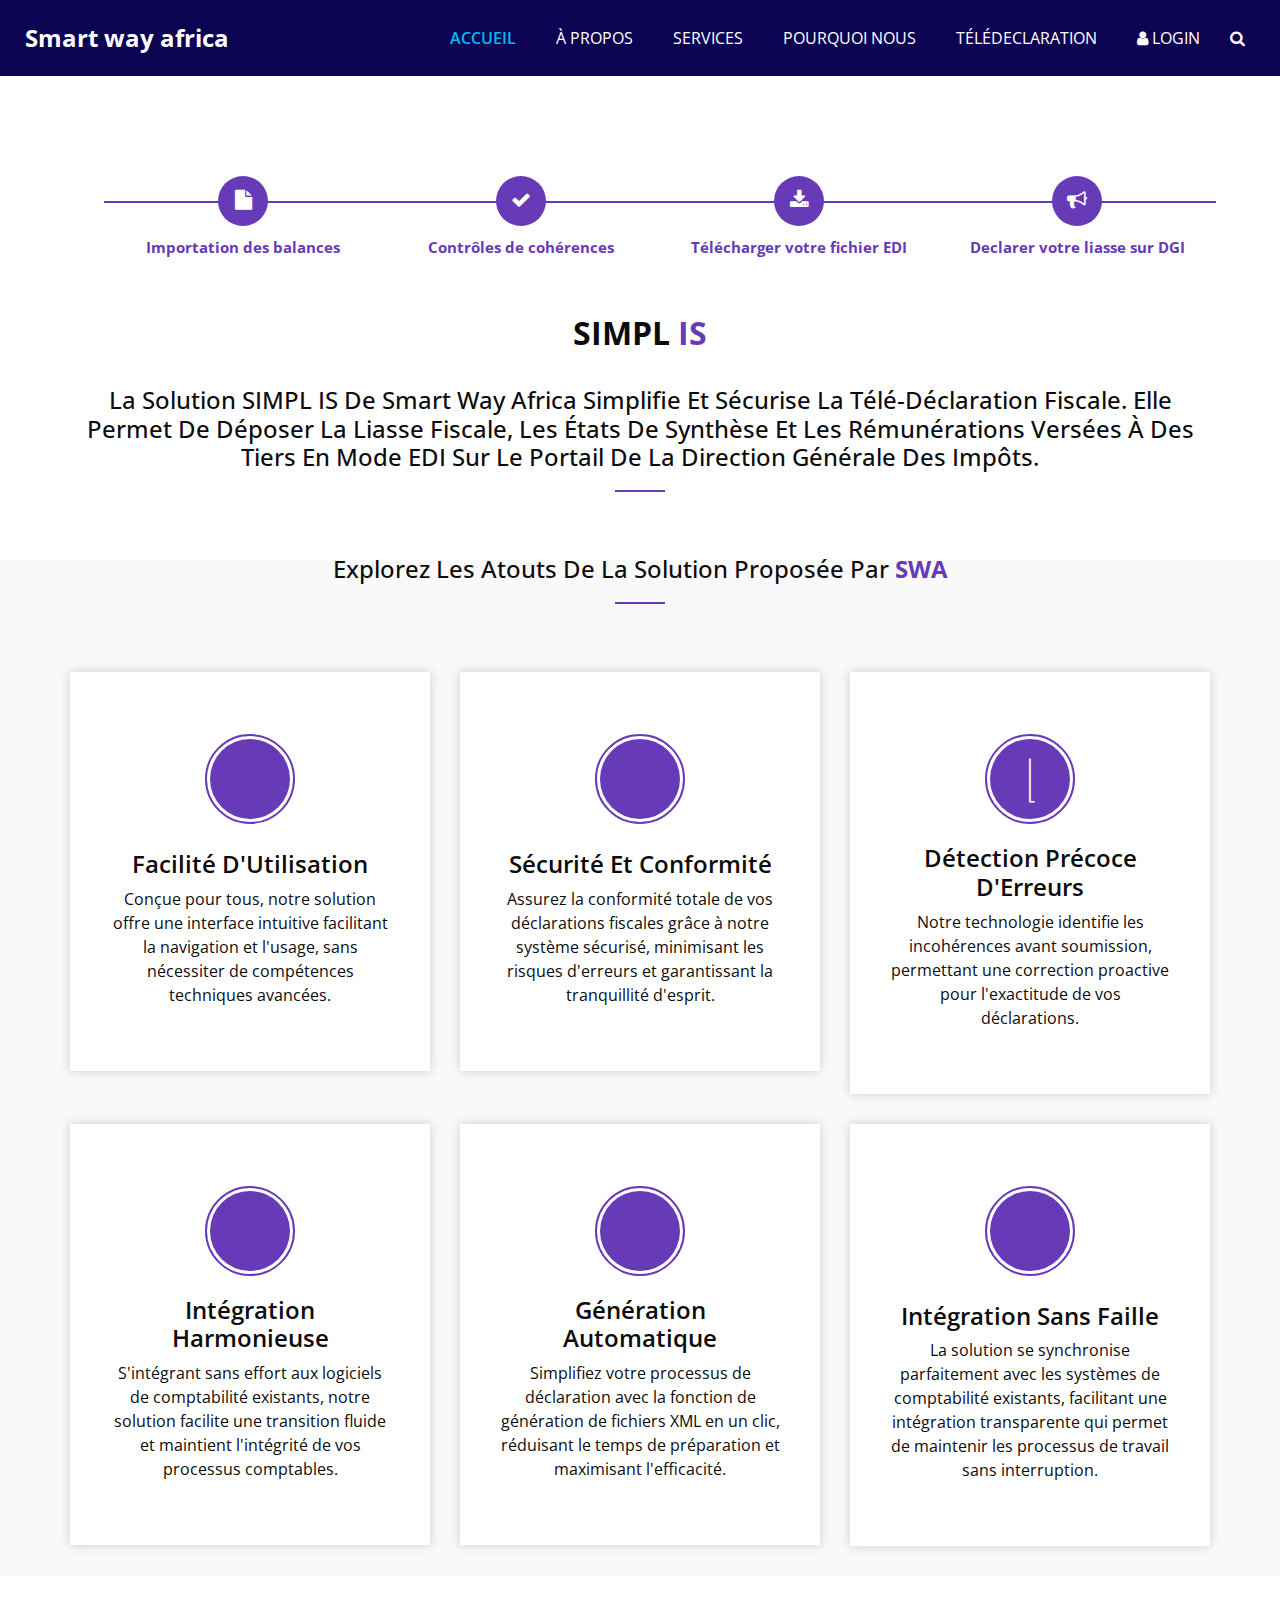
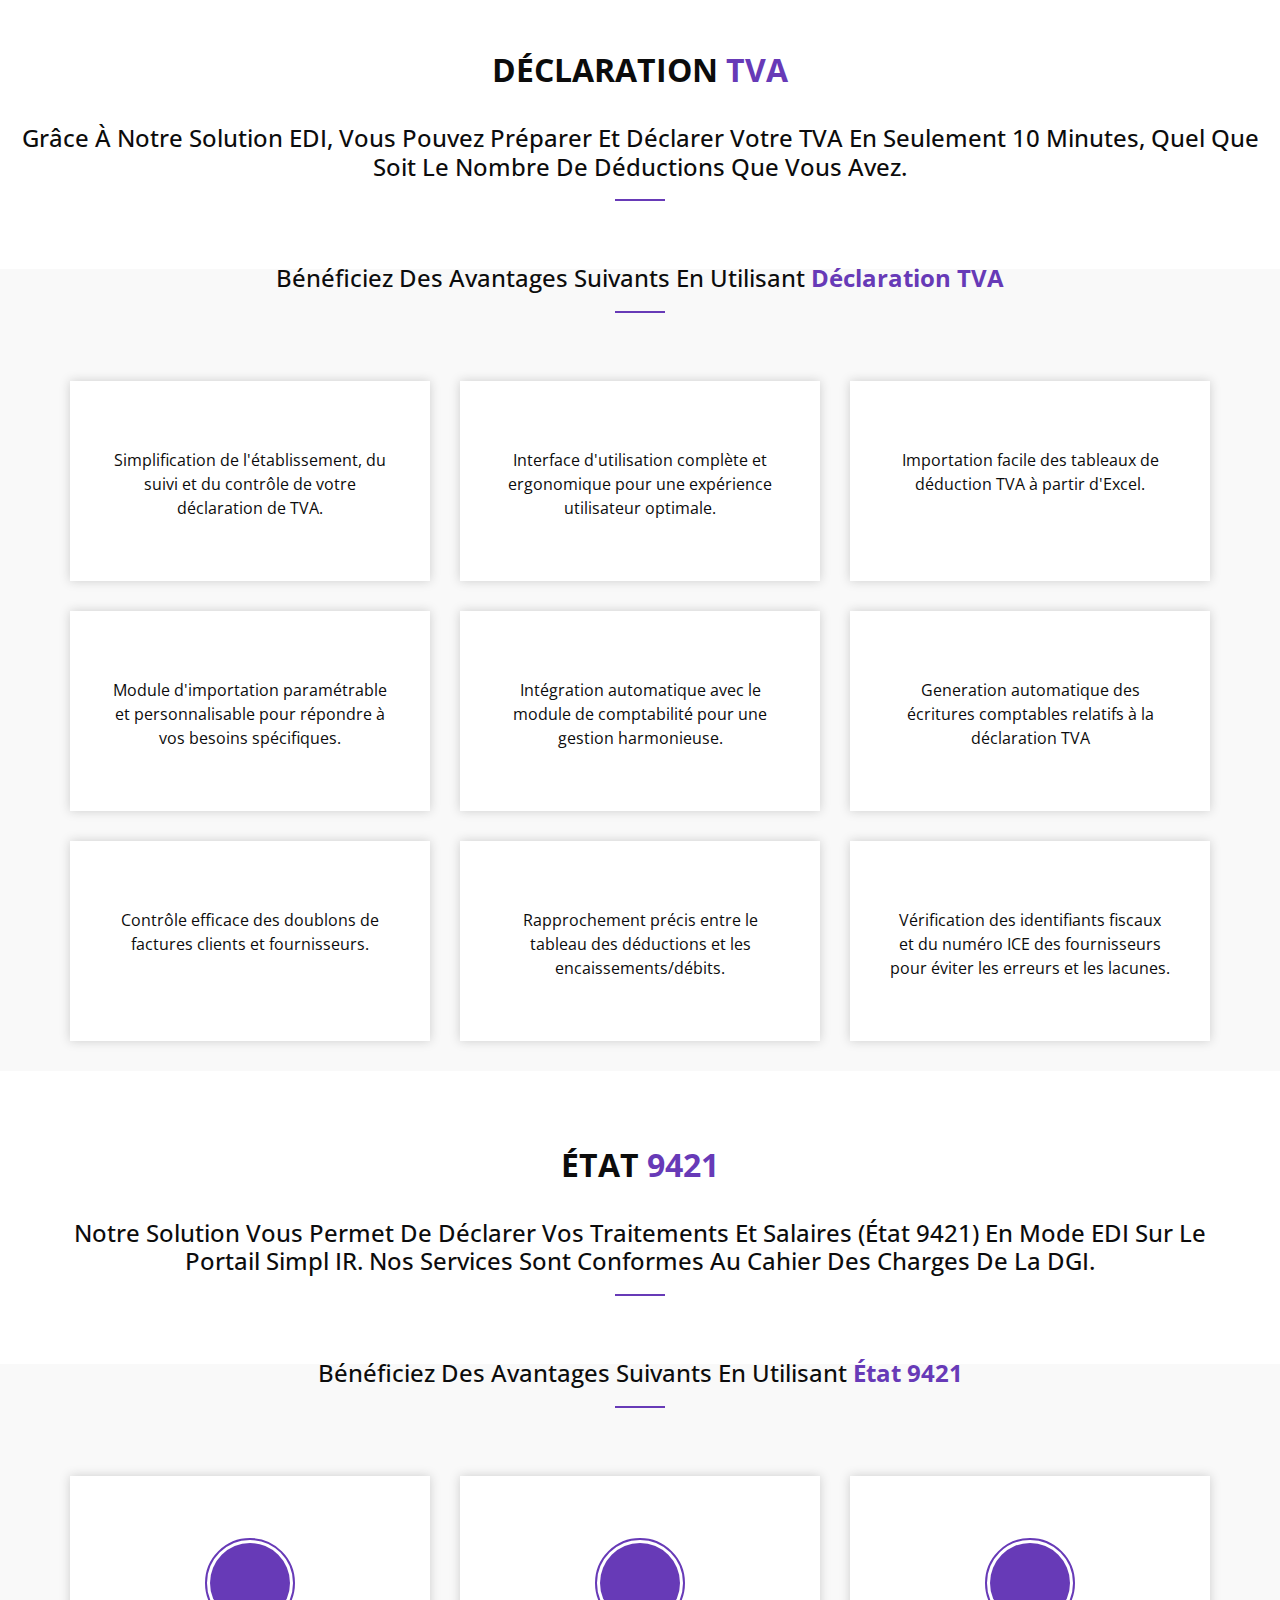
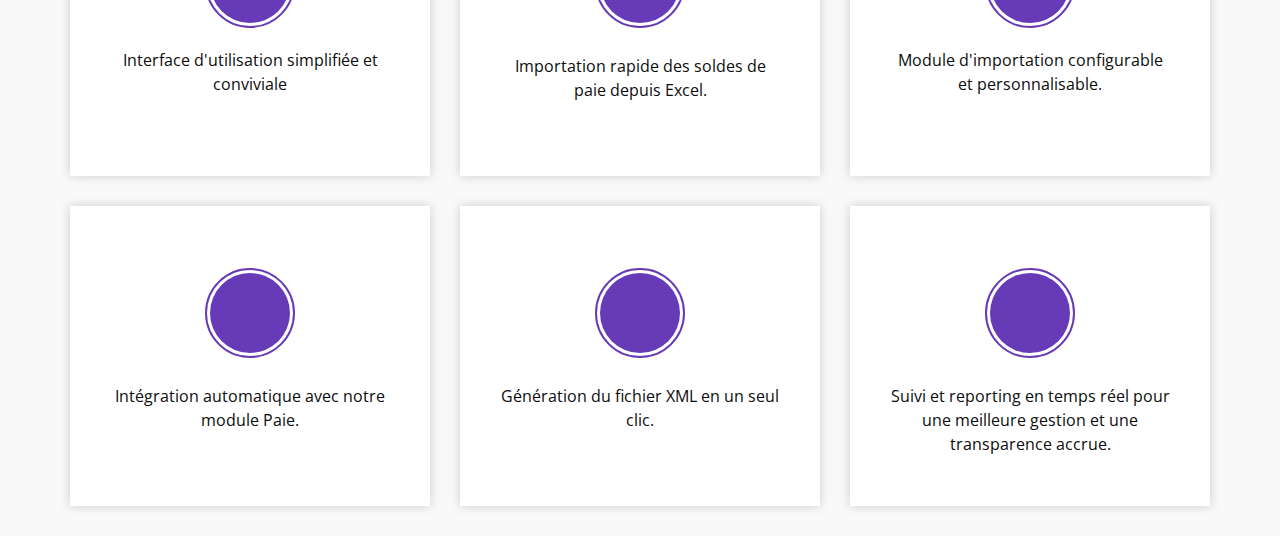
<file: swa/teledeclaration.html>
<!DOCTYPE html>
<html>

<head>
  <!-- Basic -->
  <meta charset="utf-8" />
  <meta http-equiv="X-UA-Compatible" content="IE=edge" />
  <!-- Mobile Metas -->
  <meta name="viewport" content="width=device-width, initial-scale=1, shrink-to-fit=no" />
  <!-- Site Metas -->
  <meta name="keywords" content="" />
  <meta name="description" content="" />
  <meta name="author" content="" />
  <link rel="shortcut icon" href="images/favicon.png" type="">

  <title> SWA </title>

  <!-- bootstrap core css -->
  <link rel="stylesheet" type="text/css" href="css/bootstrap.css" />

  <!-- fonts style -->
  <link href="https://fonts.googleapis.com/css2?family=Roboto:wght@400;500;700;900&display=swap" rel="stylesheet">

  <!--owl slider stylesheet -->
  <link rel="stylesheet" type="text/css"
    href="https://cdnjs.cloudflare.com/ajax/libs/OwlCarousel2/2.3.4/assets/owl.carousel.min.css" />

  <!-- font awesome style -->
  <link href="css/font-awesome.min.css" rel="stylesheet" />

  <!-- Custom styles for this template -->
  <link href="css/style.css" rel="stylesheet" />
  <!-- responsive style -->
  <link href="css/responsive.css" rel="stylesheet" />
  <link rel="stylesheet" href="https://use.fontawesome.com/releases/v5.15.4/css/all.css"
    integrity="sha384-DyZ88mC6Up2uqS4h/KRgHuoeGwBcD4Ng9SiP4dIRy0EXTlnuz47vAwmeGwVChigm" crossorigin="anonymous">

</head>

<body>

  <div class="hero_area">


    <!-- header section strats -->
    <header class="header_section" style="background-color: #0c0353;">
      <div class="container-fluid">
        <nav class="navbar navbar-expand-lg custom_nav-container ">
          <a class="navbar-brand" href="index.html">
            <span>
              Smart way africa
            </span>
          </a>

          <button class="navbar-toggler" type="button" data-toggle="collapse" data-target="#navbarSupportedContent"
            aria-controls="navbarSupportedContent" aria-expanded="false" aria-label="Toggle navigation">
            <span class=""> </span>
          </button>

          <div class="collapse navbar-collapse" id="navbarSupportedContent">
            <ul class="navbar-nav  ">
              <li class="nav-item active">
                <a class="nav-link" href="index.html">Accueil <span class="sr-only">(current)</span></a>
              </li>
              <li class="nav-item">
                <a class="nav-link" href="about.html"> À propos</a>
              </li>
              <li class="nav-item">
                <a class="nav-link" href="service.html">Services</a>
              </li>
              <li class="nav-item">
                <a class="nav-link" href="why.html">Pourquoi nous</a>
              </li>
              <li class="nav-item">
                <a class="nav-link" href="team.html">Télédeclaration</a>
              </li>
              <li class="nav-item">
                <a class="nav-link" href="#"> <i class="fa fa-user" aria-hidden="true"></i> Login</a>
              </li>
              <form class="form-inline">
                <button class="btn  my-2 my-sm-0 nav_search-btn" type="submit">
                  <i class="fa fa-search" aria-hidden="true"></i>
                </button>
              </form>
            </ul>
          </div>
        </nav>
      </div>
    </header>
    <!-- end header section -->
    <section class="liasse-section">
      <form id="msform">

        <ul id="progressbar">
          <li class="active" id="account"><strong>Importation des balances </strong></li>
          <li class="active" id="personal"><strong>Contrôles de cohérences</strong></li>
          <li class="active" id="payment"><strong>Télécharger votre fichier EDI</strong></li>
          <li class="active" id="confirm"><strong>Declarer votre liasse sur DGI</strong></li>
        </ul>
      </form>
      <div class="row">
        <div class="col-md-12">
          <div class="site-heading text-center">
            <h2>SIMPL <span>IS</span></h2><br />
            <h4>
              La solution SIMPL IS de Smart way africa simplifie et sécurise la télé-déclaration fiscale. Elle permet de
              déposer la liasse fiscale, les états de synthèse et les rémunérations versées à des tiers en mode EDI sur
              le portail de la Direction générale des impôts.
            </h4>
          </div>
        </div>
      </div>
    </section>
    <section class="we-offer-area text-center bg-gray">
      <div class="container">
        <div class="row">
          <div class="col-md-12">
            <div class="site-heading text-center">
              <h4>Explorez les atouts de la solution proposée par <strong style="color: #673AB7;">SWA</strong></h4>
            </div>
          </div>
        </div>
        <div class="row our-offer-items less-carousel">
          <!-- Single Item -->
          <div class="col-md-4 col-sm-6 equal-height">
            <div class="item">
              <i class="fas fa-user-friends"></i>
              <!-- Représentant l'accessibilité et la facilité pour tous les utilisateurs -->

              <h4>Facilité d'Utilisation</h4>
              <p>
                Conçue pour tous, notre solution offre une interface intuitive facilitant la navigation et l'usage, sans
                nécessiter de compétences techniques avancées.
              </p>
            </div>
          </div>
          <!-- End Single Item -->

          <!-- Single Item -->
          <div class="col-md-4 col-sm-6 equal-height">
            <div class="item">
              <i class="fas fa-shield-alt"></i> <!-- Symbolisant la protection, la sécurité et la conformité -->
              <h4>Sécurité et Conformité</h4>
              <p>
                Assurez la conformité totale de vos déclarations fiscales grâce à notre système sécurisé, minimisant les
                risques d'erreurs et garantissant la tranquillité d'esprit.
              </p>
            </div>
          </div>
          <!-- End Single Item -->

          <!-- Single Item -->
          <div class="col-md-4 col-sm-6 equal-height">
            <div class="item">
              <i class="fas fa-search-plus"></i> <!-- Illustrant la détection et l'analyse minutieuse des erreurs -->
              <h4>Détection Précoce d'Erreurs</h4>
              <p> Notre technologie identifie les incohérences avant soumission, permettant une correction proactive
                pour l'exactitude de vos déclarations.</p>
            </div>
          </div>
          <!-- End Single Item -->

          <!-- Single Item -->
          <div class="col-md-4 col-sm-6 equal-height">
            <div class="item">
              <i class="fas fa-puzzle-piece"></i>
              <!-- Evoquant l'intégration et l'assemblage sans effort avec d'autres systèmes -->

              <h4>Intégration Harmonieuse</h4>
              <p>
                S'intégrant sans effort aux logiciels de comptabilité existants, notre solution facilite une transition
                fluide et maintient l'intégrité de vos processus comptables.
              </p>
            </div>
          </div>
          <!-- End Single Item -->

          <!-- Single Item -->
          <div class="col-md-4 col-sm-6 equal-height">
            <div class="item">
              <i class="fas fa-magic"></i>
              <!-- Suggérant la facilité et l'automatisation du processus de génération de documents -->
              <h4>Génération Automatique</h4>
              <p>
                Simplifiez votre processus de déclaration avec la fonction de génération de fichiers XML en un clic,
                réduisant le temps de préparation et maximisant l'efficacité.
              </p>
            </div>
          </div>
          <!-- End Single Item -->

          <!-- Single Item -->
          <div class="col-md-4 col-sm-6 equal-height">
            <div class="item">
              <i class="fas fa-sync-alt"></i>
              <!-- Symbolisant la synchronisation et l'intégration fluide entre différents systèmes -->
              <h4>Intégration sans faille</h4>
              <p>
                La solution se synchronise parfaitement avec les systèmes de comptabilité existants, facilitant une
                intégration transparente qui permet de maintenir les processus de travail sans interruption.
              </p>
            </div>
          </div>
          <!-- End Single Item -->
        </div>
      </div>
    </section>
  </div>

  <section class="tva-declaration">
    <div class="row">
      <div class="col-md-12">
        <div class="site-heading text-center">
          <h2>Déclaration <span>Tva</span></h2><br />
          <h4>
            Grâce à notre solution EDI, vous pouvez préparer et déclarer votre TVA en seulement 10 minutes, quel que soit le nombre de déductions que vous avez.
          </h4>
        </div>
      </div>
    </div>
  </section>
  <section class="we-offer-area text-center bg-gray tva-avantage">
    <div class="container">
      <div class="row">
        <div class="col-md-12">
          <div class="site-heading text-center">
            <h4>Bénéficiez des avantages suivants en utilisant <strong style="color: #673AB7;">Déclaration TVA</strong></h4>
          </div>
        </div>
      </div>
      <div class="row our-offer-items less-carousel">
        <!-- Single Item -->
        <div class="col-md-4 col-sm-6 equal-height">
          <div class="item">
            <p>
              Simplification de l'établissement, du suivi et du contrôle de votre déclaration de TVA.
            </p>
          </div>
        </div>
        <!-- End Single Item -->

        <!-- Single Item -->
        <div class="col-md-4 col-sm-6 equal-height">
          <div class="item">
            <p>
              Interface d'utilisation complète et ergonomique pour une expérience utilisateur optimale.
            </p>
          </div>
        </div>
        <!-- End Single Item -->

        <!-- Single Item -->
        <div class="col-md-4 col-sm-6 equal-height">
          <div class="item">
            <p>Importation facile des tableaux de déduction TVA à partir d'Excel.</p>
          </div>
        </div>
        <!-- End Single Item -->

        <!-- Single Item -->
        <div class="col-md-4 col-sm-6 equal-height">
          <div class="item">
            <p>
              Module d'importation paramétrable et personnalisable pour répondre à vos besoins spécifiques.
            </p>
          </div>
        </div>
        <!-- End Single Item -->

        <!-- Single Item -->
        <div class="col-md-4 col-sm-6 equal-height">
          <div class="item">
            <p>
              Intégration automatique avec le module de comptabilité pour une gestion harmonieuse.
            </p>
          </div>
        </div>
        <!-- End Single Item -->

        <!-- Single Item -->
        <div class="col-md-4 col-sm-6 equal-height">
          <div class="item">
            <p>
              Generation automatique des écritures comptables relatifs à la  déclaration TVA
            </p>
          </div>
        </div>
        <!-- End Single Item -->

        <!-- Single Item -->
        <div class="col-md-4 col-sm-6 equal-height">
          <div class="item">
            <p>
              Contrôle efficace des doublons de factures clients et fournisseurs.
            </p>
          </div>
        </div>
        <!-- End Single Item -->

        <!-- Single Item -->
        <div class="col-md-4 col-sm-6 equal-height">
          <div class="item">
            <p>
              Rapprochement précis entre le tableau des déductions et les encaissements/débits.
            </p>
          </div>
        </div>
        <!-- End Single Item -->

        <!-- Single Item -->
        <div class="col-md-4 col-sm-6 equal-height">
          <div class="item">
            <p>
              Vérification des identifiants fiscaux et du numéro ICE des fournisseurs pour éviter les erreurs et les lacunes.

            </p>
          </div>
        </div>
        <!-- End Single Item -->
      </div>
    </div>
  </section>

  <section class="etat-9421">
    <div class="row">
      <div class="col-md-12">
        <div class="site-heading text-center">
          <h2>État <span>9421</span></h2><br />
          <h4 style="margin-left: 60px; margin-right: 60px;">
            Notre solution vous permet de déclarer vos traitements et salaires (état 9421) en mode EDI sur le portail Simpl IR. Nos services sont conformes au cahier des charges de la DGI.
          </h4>
        </div>
      </div>
    </div>
  </section>
  <section class="we-offer-area text-center bg-gray etat-9421-avantage">
    <div class="container">
      <div class="row">
        <div class="col-md-12">
          <div class="site-heading text-center">
            <h4>Bénéficiez des avantages suivants en utilisant <strong style="color: #673AB7;">État 9421</strong></h4>
          </div>
        </div>
      </div>
      <div class="row our-offer-items less-carousel">
        <!-- Single Item -->
        <div class="col-md-4 col-sm-6 equal-height">
          <div class="item">
            <i class="fas fa-user-circle"></i>
            <p>
              Interface d'utilisation simplifiée et conviviale
            </p>
          </div>
        </div>
        <!-- End Single Item -->

        <!-- Single Item -->
        <div class="col-md-4 col-sm-6 equal-height">
          <div class="item">
            <i class="fas fa-file-excel"></i>
            <p>
              Importation rapide des soldes de paie depuis Excel.
            </p>
          </div>
        </div>
        <!-- End Single Item -->

        <!-- Single Item -->
        <div class="col-md-4 col-sm-6 equal-height">
          <div class="item">
            <i class="fas fa-cogs"></i>
            <p>Module d'importation configurable et personnalisable.</p>
          </div>
        </div>
        <!-- End Single Item -->

        <!-- Single Item -->
        <div class="col-md-4 col-sm-6 equal-height">
          <div class="item">
            <i class="fas fa-sync-alt"></i>
            <p>
              Intégration automatique avec notre module Paie.
            </p>
          </div>
        </div>
        <!-- End Single Item -->

        <!-- Single Item -->
        <div class="col-md-4 col-sm-6 equal-height">
          <div class="item">
            <i class="fas fa-file-code"></i>
            <p>
              Génération du fichier XML en un seul clic.
            </p>
          </div>
        </div>
        <!-- End Single Item -->

        <!-- Single Item -->
        <div class="col-md-4 col-sm-6 equal-height">
          <div class="item">
            <i class="fas fa-chart-line"></i>
            <p>
              Suivi et reporting en temps réel pour une meilleure gestion et une transparence accrue.
            </p>
          </div>
        </div>
        <!-- End Single Item -->

      </div>
    </div>
  </section>


</body>

</html>
</file>
<file: swa/css/style.css>
@import url("https://fonts.googleapis.com/css2?family=Lato:wght@400;700&family=Open+Sans:wght@300;400;600;700&display=swap");
body {
  font-family: "Open Sans", sans-serif;
  color: #0c0c0c;
  background-color: #ffffff;
  overflow-x: hidden;
}

.swa {
  color:#40e9e0;
}

.layout_padding {
  padding: 90px 0;
}

.layout_padding2 {
  padding: 75px 0;
}

.layout_padding2-top {
  padding-top: 75px;
}

.layout_padding2-bottom {
  padding-bottom: 75px;
}

.layout_padding-top {
  padding-top: 90px;
}

.layout_padding-bottom {
  padding-bottom: 90px;
}

.heading_container {
  display: -webkit-box;
  display: -ms-flexbox;
  display: flex;
  -webkit-box-orient: vertical;
  -webkit-box-direction: normal;
      -ms-flex-direction: column;
          flex-direction: column;
  -webkit-box-align: start;
      -ms-flex-align: start;
          align-items: flex-start;
}

.heading_container h2 {
  position: relative;
  font-weight: bold;
  margin-bottom: 0;
}

.heading_container h2 span {
  color: #00bbf0;
}

.heading_container p {
  margin-top: 10px;
  margin-bottom: 0;
}

.heading_container.heading_center {
  -webkit-box-align: center;
      -ms-flex-align: center;
          align-items: center;
  text-align: center;
}

a,
a:hover,
a:focus {
  text-decoration: none;
}

a:hover,
a:focus {
  color: initial;
}

.btn,
.btn:focus {
  outline: none !important;
  -webkit-box-shadow: none;
          box-shadow: none;
}

/*header section*/
.hero_area {
  position: relative;
  min-height: 100vh;
  display: -webkit-box;
  display: -ms-flexbox;
  display: flex;
  -webkit-box-orient: vertical;
  -webkit-box-direction: normal;
      -ms-flex-direction: column;
          flex-direction: column;
}

.hero_area .hero_bg_box {
  position: absolute;
  top: 0;
  left: 0;
  width: 100%;
  height: 100%;
  display: -webkit-box;
  display: -ms-flexbox;
  display: flex;
  -webkit-box-pack: center;
      -ms-flex-pack: center;
          justify-content: center;
  -webkit-box-align: end;
      -ms-flex-align: end;
          align-items: flex-end;
  overflow: hidden;
  z-index: -1;
}

.hero_area .hero_bg_box .bg_img_box {
  min-width: 100%;
  min-height: 100%;
}

.hero_area .hero_bg_box img {
  min-width: 100%;
  min-height: 100%;
}

.sub_page .hero_area {
  min-height: auto;
  background: linear-gradient(130deg, #231a6f, #0f054c);
}

.sub_page .hero_area .hero_bg_box {
  display: none;
}

.header_section {
  padding: 15px 0;
}

.header_section .container-fluid {
  padding-right: 25px;
  padding-left: 25px;
}

.navbar-brand span {
  font-weight: bold;
  font-size: 24px;
  color: #ffffff;
}

.custom_nav-container {
  padding: 0;
}

.custom_nav-container .navbar-nav {
  margin-left: auto;
}

.custom_nav-container .navbar-nav .nav-item .nav-link {
  padding: 5px 20px;
  color: #ffffff;
  text-align: center;
  text-transform: uppercase;
  border-radius: 5px;
  -webkit-transition: all 0.3s;
  transition: all 0.3s;
}

.custom_nav-container .navbar-nav .nav-item:hover .nav-link, .custom_nav-container .navbar-nav .nav-item.active .nav-link {
  color: #00bbf0;
}

.custom_nav-container .navbar-nav .nav-item.active .nav-link {
  font-weight: 600;
}

.custom_nav-container .nav_search-btn {
  width: 35px;
  height: 35px;
  padding: 0;
  border: none;
  color: #ffffff;
}

.custom_nav-container .nav_search-btn:hover {
  color: #00bbf0;
}

.custom_nav-container .navbar-toggler {
  outline: none;
}

.custom_nav-container .navbar-toggler {
  padding: 0;
  width: 37px;
  height: 42px;
  -webkit-transition: all 0.3s;
  transition: all 0.3s;
}

.custom_nav-container .navbar-toggler span {
  display: block;
  width: 35px;
  height: 4px;
  background-color: #ffffff;
  margin: 7px 0;
  -webkit-transition: all 0.3s;
  transition: all 0.3s;
  position: relative;
  border-radius: 5px;
  transition: all 0.3s;
}

.custom_nav-container .navbar-toggler span::before, .custom_nav-container .navbar-toggler span::after {
  content: "";
  position: absolute;
  left: 0;
  height: 100%;
  width: 100%;
  background-color: #ffffff;
  top: -10px;
  border-radius: 5px;
  -webkit-transition: all 0.3s;
  transition: all 0.3s;
}

.custom_nav-container .navbar-toggler span::after {
  top: 10px;
}

.custom_nav-container .navbar-toggler[aria-expanded="true"] {
  -webkit-transform: rotate(360deg);
          transform: rotate(360deg);
}

.custom_nav-container .navbar-toggler[aria-expanded="true"] span {
  -webkit-transform: rotate(45deg);
          transform: rotate(45deg);
}

.custom_nav-container .navbar-toggler[aria-expanded="true"] span::before, .custom_nav-container .navbar-toggler[aria-expanded="true"] span::after {
  -webkit-transform: rotate(90deg);
          transform: rotate(90deg);
  top: 0;
}

/*end header section*/
/* slider section */
.slider_section {
  -webkit-box-flex: 1;
      -ms-flex: 1;
          flex: 1;
  display: -webkit-box;
  display: -ms-flexbox;
  display: flex;
  -webkit-box-align: center;
      -ms-flex-align: center;
          align-items: center;
  position: relative;
  padding: 45px 0 145px 0;
}

.slider_section .row {
  -webkit-box-align: center;
      -ms-flex-align: center;
          align-items: center;
}

.slider_section #customCarousel1 {
  width: 100%;
  position: unset;
}

.slider_section .detail-box {
  color: #00204a;
}

.slider_section .detail-box h1 {
  font-size: 3rem;
  font-weight: bold;
  text-transform: uppercase;
  margin-bottom: 15px;
  color: #ffffff;
}

.slider_section .detail-box p {
  color: #fefefe;
  font-size: 14px;
}

.slider_section .detail-box .btn-box {
  display: -webkit-box;
  display: -ms-flexbox;
  display: flex;
  margin: 0 -5px;
  margin-top: 25px;
}

.slider_section .detail-box .btn-box a {
  margin: 5px;
  text-align: center;
  width: 165px;
}

.slider_section .detail-box .btn-box .btn1 {
  display: inline-block;
  padding: 10px 15px;
  background-color: #00bbf0;
  color: #ffffff;
  border-radius: 0;
  -webkit-transition: all 0.3s;
  transition: all 0.3s;
  border: none;
}

.slider_section .detail-box .btn-box .btn1:hover {
  background-color: #007fa4;
}

.slider_section .detail-box .btn-box .btn2 {
  display: inline-block;
  padding: 10px 15px;
  background-color: #000000;
  color: #ffffff;
  border-radius: 0;
  -webkit-transition: all 0.3s;
  transition: all 0.3s;
  border: none;
}

.slider_section .detail-box .btn-box .btn2:hover {
  background-color: black;
}

.slider_section .img-box {
  margin: 45px 0;
}

.slider_section .img-box img {
  width: 100%;
  -webkit-animation: upDown 5s infinite;
          animation: upDown 5s infinite;
}

@-webkit-keyframes upDown {
  0% {
    -webkit-transform: translateY(-45px);
            transform: translateY(-45px);
  }
  50% {
    -webkit-transform: translateY(45px);
            transform: translateY(45px);
  }
  100% {
    -webkit-transform: translateY(-45px);
            transform: translateY(-45px);
  }
}

@keyframes upDown {
  0% {
    -webkit-transform: translateY(-45px);
            transform: translateY(-45px);
  }
  50% {
    -webkit-transform: translateY(45px);
            transform: translateY(45px);
  }
  100% {
    -webkit-transform: translateY(-45px);
            transform: translateY(-45px);
  }
}

.slider_section .carousel-indicators {
  position: unset;
  margin: 0;
  -webkit-box-pack: center;
      -ms-flex-pack: center;
          justify-content: center;
  -webkit-box-align: center;
      -ms-flex-align: center;
          align-items: center;
}

.slider_section .carousel-indicators li {
  background-color: #ffffff;
  width: 12px;
  height: 12px;
  border-radius: 100%;
  opacity: 1;
}

.slider_section .carousel-indicators li.active {
  width: 20px;
  height: 20px;
  background-color: #00bbf0;
}

.service_section {
  position: relative;
}

.service_section .box {
  display: -webkit-box;
  display: -ms-flexbox;
  display: flex;
  -webkit-box-orient: vertical;
  -webkit-box-direction: normal;
      -ms-flex-direction: column;
          flex-direction: column;
  -webkit-box-align: center;
      -ms-flex-align: center;
          align-items: center;
  text-align: center;
  margin-top: 45px;
  background-color: #f8f8f9;
  padding: 20px;
  border-radius: 5px;
}

.service_section .box .img-box {
  display: -webkit-box;
  display: -ms-flexbox;
  display: flex;
  -webkit-box-pack: center;
      -ms-flex-pack: center;
          justify-content: center;
  -webkit-box-align: start;
      -ms-flex-align: start;
          align-items: flex-start;
  width: 125px;
  min-width: 75px;
  height: 75px;
  margin-bottom: 15px;
}

.service_section .box .img-box img {
  max-width: 100%;
  max-height: 100%;
  -webkit-transition: all 0.3s;
  transition: all 0.3s;
}

.service_section .box .detail-box h5 {
  font-weight: bold;
  text-transform: uppercase;
}

.service_section .box .detail-box a {
  color: #00204a;
  font-weight: 600;
}

.service_section .box .detail-box a:hover {
  color: #00bbf0;
}

.service_section .btn-box {
  display: -webkit-box;
  display: -ms-flexbox;
  display: flex;
  -webkit-box-pack: center;
      -ms-flex-pack: center;
          justify-content: center;
  margin-top: 45px;
}

.service_section .btn-box a {
  display: inline-block;
  padding: 10px 45px;
  background-color: #00bbf0;
  color: #ffffff;
  border-radius: 0;
  -webkit-transition: all 0.3s;
  transition: all 0.3s;
  border: none;
}

.service_section .btn-box a:hover {
  background-color: #007fa4;
}


.why_section .box {
  margin-top: 45px;
  display: -webkit-box;
  display: -ms-flexbox;
  display: flex;
  -webkit-box-orient: vertical;
  -webkit-box-direction: normal;
      -ms-flex-direction: column;
          flex-direction: column;
  -webkit-box-align: center;
      -ms-flex-align: center;
          align-items: center;
  text-align: center;
}

.why_section .box .img-box {
  margin-bottom: 20px;
  width: 120px;
  height: 120px;
  min-width: 120px;
  min-height: 120px;
  border-radius: 100%;
  border: 5px solid #00204a;
  display: -webkit-box;
  display: -ms-flexbox;
  display: flex;
  -webkit-box-pack: center;
      -ms-flex-pack: center;
          justify-content: center;
  -webkit-box-align: center;
      -ms-flex-align: center;
          align-items: center;
}

.why_section .box .img-box img {
  width: 55px;
  height: auto;
  fill: #00204a;
}

.why_section .box h5 {
  font-weight: bold;
  margin-bottom: 10px;
}

.why_section .box p {
  margin-bottom: 0;
}

.why_section .btn-box {
  display: -webkit-box;
  display: -ms-flexbox;
  display: flex;
  -webkit-box-pack: center;
      -ms-flex-pack: center;
          justify-content: center;
  margin-top: 45px;
}

.why_section .btn-box a {
  display: inline-block;
  padding: 10px 45px;
  background-color: #00bbf0;
  color: #ffffff;
  border-radius: 0;
  -webkit-transition: all 0.3s;
  transition: all 0.3s;
  border: none;
}

.why_section .btn-box a:hover {
  background-color: #007fa4;
}

/*team section */
.team_section {
  text-align: center;
  background-color: #00204a;
  color: #ffffff;
}

.team_section .heading_container {
  -webkit-box-pack: center;
      -ms-flex-pack: center;
          justify-content: center;
}

.team_section .team_container {
  padding: 0 15px;
}

.team_section .team_container .box {
  padding: 35px 0 0 0;
  border-radius: 5px;
  overflow: hidden;
  -webkit-transition: all .1s;
  transition: all .1s;
  margin-top: 45px;
  background: -webkit-gradient(linear, left top, left bottom, from(#002759), to(#002b64));
  background: linear-gradient(to bottom, #002759, #002b64);
}

.team_section .team_container .box .img-box {
  display: -webkit-box;
  display: -ms-flexbox;
  display: flex;
  -webkit-box-pack: center;
      -ms-flex-pack: center;
          justify-content: center;
  -webkit-box-align: center;
      -ms-flex-align: center;
          align-items: center;
}

.team_section .team_container .box .img-box img {
  width: 120px;
  border-radius: 100%;
  border: 5px solid #ffffff;
}

.team_section .team_container .box .detail-box {
  margin: 25px 0;
}

.team_section .team_container .box .detail-box h5 {
  color: #00bbf0;
  font-weight: 600;
  position: relative;
}

.team_section .team_container .box .social_box {
  padding: 10px 45px 20px 45px;
  display: -webkit-box;
  display: -ms-flexbox;
  display: flex;
  -webkit-box-pack: justify;
      -ms-flex-pack: justify;
          justify-content: space-between;
}

.team_section .team_container .box .social_box a {
  color: #ffffff;
  font-size: 22px;
}

.team_section .team_container .box .social_box a:hover {
  color: #00bbf0;
}

/*team section end*/
/* client section start */
.client_section .heading_container {
  margin-bottom: 30px;
}

.client_section .box {
  display: -webkit-box;
  display: -ms-flexbox;
  display: flex;
  -webkit-box-orient: vertical;
  -webkit-box-direction: normal;
      -ms-flex-direction: column;
          flex-direction: column;
  margin: 15px;
}

.client_section .box .img-box {
  position: relative;
  display: -webkit-box;
  display: -ms-flexbox;
  display: flex;
  -webkit-box-pack: center;
      -ms-flex-pack: center;
          justify-content: center;
  -webkit-box-align: center;
      -ms-flex-align: center;
          align-items: center;
  width: 100px;
  margin-bottom: -50px;
  margin-left: 25px;
  position: relative;
}

.client_section .box .img-box img {
  border-radius: 100%;
}

.client_section .box .client_id {
  display: -webkit-box;
  display: -ms-flexbox;
  display: flex;
  -webkit-box-pack: justify;
      -ms-flex-pack: justify;
          justify-content: space-between;
}

.client_section .box .client_id .client_info h6 {
  font-weight: 600;
  margin-bottom: 5px;
}

.client_section .box .client_id .client_info p {
  margin-bottom: 0;
  font-size: 15px;
  font-size: 14px;
  margin-bottom: 10px;
}

.client_section .box .detail-box {
  background-color: #ffffff;
  -webkit-box-shadow: 0 0 15px 0 rgba(0, 0, 0, 0.15);
          box-shadow: 0 0 15px 0 rgba(0, 0, 0, 0.15);
  padding: 75px 25px 25px 25px;
}

.client_section .box .detail-box i {
  color: #00204a;
  margin-bottom: 10px;
}

.client_section .owl-carousel .owl-nav {
  display: -webkit-box;
  display: -ms-flexbox;
  display: flex;
  -webkit-box-pack: center;
      -ms-flex-pack: center;
          justify-content: center;
  margin-top: 45px;
}

.client_section .owl-carousel .owl-nav .owl-prev,
.client_section .owl-carousel .owl-nav .owl-next {
  width: 55px;
  height: 55px;
  background-color: #ffffff;
  color: #000000;
  outline: none;
  bottom: 0px;
  font-size: 24px;
  -webkit-box-shadow: 0 0 5px 0 rgba(0, 0, 0, 0.25);
          box-shadow: 0 0 5px 0 rgba(0, 0, 0, 0.25);
}

.client_section .owl-carousel .owl-nav .owl-prev:hover,
.client_section .owl-carousel .owl-nav .owl-next:hover {
  color: #00204a;
}

/* client section end */


/*
---------------------------------------------
promotion
---------------------------------------------
*/

.left-image-decor {
  background-image: url(../images/left-bg-decor.png);
  background-repeat: no-repeat;
  position: absolute;
  width: 100%;
  display: inline-block;
  height: 110%;
  margin-top: -200px;
}

#promotion {
  padding: 100px 0px;
}

#promotion .left-image {
  align-self: center;
}

#promotion .right-text ul {
  padding: 0;
  margin: 0;
}

#promotion .right-text ul li {
  display: inline-block;
  margin-bottom: 60px;
}

#promotion .right-text ul li:last-child {
  margin-bottom: 0px;
}

#promotion .right-text img {
  display: inline-block;
  float: left;
  margin-right: 30px;
}

#promotion .right-text h4 {
  font-size: 22px;
  color: #1e1e1e;
  margin-bottom: 15px;
  margin-top: 3px;
}


/*
---------------------------------------------
End promotion
---------------------------------------------
*/


.info_section {
  background-color: #00204a;
  color: #ffffff;
  padding: 45px 0 15px 0;
}

.info_section h4 {
  font-weight: 600;
  margin-bottom: 20px;
}

.info_section .info_col {
  margin-bottom: 30px;
}

.info_section .info_contact .contact_link_box {
  display: -webkit-box;
  display: -ms-flexbox;
  display: flex;
  -webkit-box-orient: vertical;
  -webkit-box-direction: normal;
      -ms-flex-direction: column;
          flex-direction: column;
}

.info_section .info_contact .contact_link_box a {
  margin: 5px 0;
  color: #ffffff;
}

.info_section .info_contact .contact_link_box a i {
  margin-right: 5px;
}

.info_section .info_contact .contact_link_box a:hover {
  color: #00bbf0;
}

.info_section .info_social {
  display: -webkit-box;
  display: -ms-flexbox;
  display: flex;
  margin-top: 20px;
  margin-bottom: 10px;
}

.info_section .info_social a {
  display: -webkit-box;
  display: -ms-flexbox;
  display: flex;
  -webkit-box-pack: center;
      -ms-flex-pack: center;
          justify-content: center;
  -webkit-box-align: center;
      -ms-flex-align: center;
          align-items: center;
  color: #ffffff;
  border-radius: 100%;
  margin-right: 10px;
  font-size: 24px;
}

.info_section .info_social a:hover {
  color: #00bbf0;
}

.info_section .info_links {
  display: -webkit-box;
  display: -ms-flexbox;
  display: flex;
  -webkit-box-orient: vertical;
  -webkit-box-direction: normal;
      -ms-flex-direction: column;
          flex-direction: column;
  -ms-flex-wrap: wrap;
      flex-wrap: wrap;
}

.info_section .info_links a {
  display: -webkit-box;
  display: -ms-flexbox;
  display: flex;
  -webkit-box-align: center;
      -ms-flex-align: center;
          align-items: center;
  margin-bottom: 15px;
  color: #ffffff;
}

.info_section .info_links a:hover {
  color: #00bbf0;
}

.info_section form input {
  border: none;
  border-bottom: 1px solid #ffffff;
  background-color: transparent;
  width: 100%;
  height: 45px;
  color: #ffffff;
  outline: none;
}

.info_section form input::-webkit-input-placeholder {
  color: #ffffff;
}

.info_section form input:-ms-input-placeholder {
  color: #ffffff;
}

.info_section form input::-ms-input-placeholder {
  color: #ffffff;
}

.info_section form input::placeholder {
  color: #ffffff;
}

.info_section form button {
  width: 100%;
  text-align: center;
  display: inline-block;
  padding: 10px 55px;
  background-color: #00bbf0;
  color: #ffffff;
  border-radius: 0;
  -webkit-transition: all 0.3s;
  transition: all 0.3s;
  border: none;
  margin-top: 15px;
}

.info_section form button:hover {
  background-color: #007fa4;
}

/* footer section*/
.footer_section {
  position: relative;
  background-color: #ffffff;
  text-align: center;
}

.footer_section p {
  color: #00204a;
  padding: 25px 0;
  margin: 0;
}

.footer_section p a {
  color: inherit;
}
/*# sourceMappingURL=style.css.map */


/* .........../model Menu/............ */

.model-menu-heading {
  text-align: center;
  font-size: 3.4rem;
  font-weight: 400;
  color: #666;
}

.model-menu-container {
  display: flex;
  flex-wrap: wrap;
  padding: 50px 0px 30px 0px;
}

.model-menu-container img {
  display: block;
  width: 200px;
  height: 200px;
  object-fit: cover;
  object-position: center;
}

.model-menu-item {
  display: flex;
  flex: 1 1 600px;
  justify-content: space-evenly;
  margin-bottom: 3rem;
}

.model-description {
  margin: auto 1.5rem;
}

.font-title {
  font-size: 1.8rem;
  font-weight: 400;
  color: #444;
}

.model-description p {
  font-size: 1.4rem;
  color: #555;
  font-weight: 500;
}

.model-description .model-price {
  color: #117964;
  font-weight: 700;
}
.model-paragraphe {
  width: 60%;
  text-align: center;
  margin: auto;
}

/*------------------------- formation ------------------------*/
.formation {
  width: 80%;
  display: flex;
  flex-direction: column;
  margin: auto;

}
.formation-row img {
  width: 35%;
}
.formation-row{
  display: flex;
  box-shadow: rgba(149, 157, 165, 0.2) 0px 8px 24px;
  justify-content: space-between;
  justify-items: center;
  align-items: center;
  text-align: center;
  margin: 60px 0px 60px 0px;
  padding: 60px 0px 60px 0px;
}
.formation-text {
  text-align: left;
}
.formation-row ol {
  text-align: left;
  list-style-type: none;
}


/* About section */
.about-section {
  display: flex;
  margin-top: 100px;
  justify-content: space-between;
  align-items: center;
}
.about-desc {
  width: 40%;
  margin-left: 100px;
  color: #fff
}
.about-desc h1 {
  clear: both;
  font-family: "IBM Plex Sans", sans-serif;
  font-weight: 600;
  margin-bottom: 40px;
  }
.about-desc p {
  margin: 0;
  line-height: 1.6;
  font-size: 15px;
    }
.about-img {
  width: 50%;
}
.about-img img{
  width: 80%;
}
/*------------------------- Liasse ------------------------*/
.liasse-section{
  margin: auto;
  width: 90%;
}

#msform {
  text-align: center;
  position: relative;
  margin: 100px 0px 60px 0px;
}

#progressbar {
  margin-bottom: 30px;
  overflow: hidden;
  color: lightgrey
}

#progressbar .active {
  color: #673AB7
}

#progressbar li {
  list-style-type: none;
  font-size: 15px;
  width: 25%;
  float: left;
  position: relative;
  font-weight: 400
}

#progressbar #account:before {
  font-family: FontAwesome;
  content: "\f15b"
}

#progressbar #personal:before {
  font-family: FontAwesome;
  content: "\f00c"
}

#progressbar #payment:before {
  font-family: FontAwesome;
  content: "\f019"
}

#progressbar #confirm:before {
  font-family: FontAwesome;
  content: "\f0a1"
}

#progressbar li:before {
  width: 50px;
  height: 50px;
  line-height: 45px;
  display: block;
  font-size: 20px;
  color: #ffffff;
  background: lightgray;
  border-radius: 50%;
  margin: 0 auto 10px auto;
  padding: 2px
}

#progressbar li:after {
  content: '';
  width: 100%;
  height: 2px;
  background: darkslategray;
  position: absolute;
  left: 0;
  top: 25px;
  z-index: -1
}

#progressbar li.active:before,
#progressbar li.active:after {
  background: #673AB7
}
.bg-gray {
  background-color: #f9f9f9;
}

.site-heading h2 {
display: block;
font-weight: 700;
margin-bottom: 10px;
text-transform: uppercase;
}

.site-heading h2 span {
color: #673ab7;
}

.site-heading h4 {
display: inline-block;
padding-bottom: 20px;
position: relative;
text-transform: capitalize;
z-index: 1;
}

.site-heading h4::before {
background: #673ab7 none repeat scroll 0 0;
bottom: 0;
content: "";
height: 2px;
left: 50%;
margin-left: -25px;
position: absolute;
width: 50px;
}

.site-heading {
margin-bottom: 60px;
overflow: hidden;
margin-top: -5px;
}

.carousel-shadow .owl-stage-outer {
margin: -15px -15px 0;
padding: 15px;
}

.we-offer-area .our-offer-carousel .owl-dots .owl-dot span {
background: #ffffff none repeat scroll 0 0;
border: 2px solid;
height: 15px;
margin: 0 5px;
width: 15px;
}

.we-offer-area .our-offer-carousel .owl-dots .owl-dot.active span {
background: #673ab7 none repeat scroll 0 0;
border-color: #673ab7;
}

.we-offer-area .item {
background: #ffffff none repeat scroll 0 0;
border-left: 2px solid #673ab7;
-moz-box-shadow: 0 0 10px #cccccc;
-webkit-box-shadow: 0 0 10px #cccccc;
-o-box-shadow: 0 0 10px #cccccc;
box-shadow: 0 0 10px #cccccc;
overflow: hidden;
padding: 30px;
position: relative;
z-index: 1;
}

.we-offer-area.text-center .item {
background: #ffffff none repeat scroll 0 0;
border: medium none;
padding: 67px 40px 64px;
}

.we-offer-area.text-center .item i {
background: #673ab7 none repeat scroll 0 0;
-webkit-border-radius: 50%;
-moz-border-radius: 50%;
border-radius: 50%;
color: #ffffff;
font-size: 40px;
height: 80px;
line-height: 80px;
position: relative;
text-align: center;
width: 80px;
z-index: 1;
transition: all 0.35s ease-in-out;
-webkit-transition: all 0.35s ease-in-out;
-moz-transition: all 0.35s ease-in-out;
-ms-transition: all 0.35s ease-in-out;
-o-transition: all 0.35s ease-in-out;
margin-bottom: 25px;
}

.we-offer-area.text-center .item i::after {
border: 2px solid #673ab7;
-webkit-border-radius: 50%;
-moz-border-radius: 50%;
border-radius: 50%;
content: "";
height: 90px;
left: -5px;
position: absolute;
top: -5px;
width: 90px;
z-index: -1;
transition: all 0.35s ease-in-out;
-webkit-transition: all 0.35s ease-in-out;
-moz-transition: all 0.35s ease-in-out;
-ms-transition: all 0.35s ease-in-out;
-o-transition: all 0.35s ease-in-out;
}

.we-offer-area.item-border-less .item {
border: medium none;
}

.we-offer-area .our-offer-items.less-carousel .equal-height {
margin-bottom: 30px;
}

.we-offer-area.item-border-less .item .number {
font-family: "Poppins",sans-serif;
font-size: 50px;
font-weight: 900;
opacity: 0.1;
position: absolute;
right: 30px;
top: 30px;
}

.our-offer-carousel.center-active .owl-item:nth-child(2n) .item,
.we-offer-area.center-active .single-item:nth-child(2n) .item {
background: #673ab7 none repeat scroll 0 0;
}

.our-offer-carousel.center-active .owl-item:nth-child(2n) .item i,
.our-offer-carousel.center-active .owl-item:nth-child(2n) .item h4,
.our-offer-carousel.center-active .owl-item:nth-child(2n) .item p,
.we-offer-area.center-active .single-item:nth-child(2n) .item i,
.we-offer-area.center-active .single-item:nth-child(2n) .item h4,
.we-offer-area.center-active .single-item:nth-child(2n) .item p {
color: #ffffff;
}

.we-offer-area .item i {
color: #673ab7;
display: inline-block;
font-size: 60px;
margin-bottom: 20px;
}

.we-offer-area .item h4 {
font-weight: 600;
text-transform: capitalize;
}

.we-offer-area .item p {
margin: 0;
}

.we-offer-area .item i,
.we-offer-area .item h4,
.we-offer-area .item p {
transition: all 0.35s ease-in-out;
-webkit-transition: all 0.35s ease-in-out;
-moz-transition: all 0.35s ease-in-out;
-ms-transition: all 0.35s ease-in-out;
-o-transition: all 0.35s ease-in-out;
}

.we-offer-area .item::after {
background: #673ab7 none repeat scroll 0 0;
content: "";
height: 100%;
left: -100%;
position: absolute;
top: 0;
transition: all 0.35s ease-in-out;
-webkit-transition: all 0.35s ease-in-out;
-moz-transition: all 0.35s ease-in-out;
-ms-transition: all 0.35s ease-in-out;
-o-transition: all 0.35s ease-in-out;
width: 100%;
z-index: -1;
}

.we-offer-area .item:hover::after {
left: 0;
}

.we-offer-area .item:hover i,
.we-offer-area .item:hover h4,
.we-offer-area .item:hover p {
color: #ffffff !important;
}

.we-offer-area.text-center .item:hover i::after {
border-color: #ffffff !important;
}

.we-offer-area.text-center .item:hover i {
background-color: #ffffff !important;
color: #673ab7 !important;
}

.we-offer-area.text-left .item i {
background: #673ab7 none repeat scroll 0 0;
-webkit-border-radius: 50%;
-moz-border-radius: 50%;
border-radius: 50%;
color: #ffffff;
display: inline-block;
font-size: 60px;
height: 100px;
line-height: 100px;
margin-bottom: 30px;
position: relative;
width: 100px;
z-index: 1;
text-align: center;
}

.we-offer-area.text-left .item i::after {
border: 2px solid #673ab7;
-webkit-border-radius: 50%;
-moz-border-radius: 50%;
border-radius: 50%;
content: "";
height: 120px;
left: -10px;
position: absolute;
top: -10px;
width: 120px;
}

.tva-declaration {
  margin-top: 80px;
}
.tva-avantage .row  .item{
  height: 200px;
}
.etat-9421 {
  margin-top: 80px;
}
.etat-9421-avantage .row  .item{
  height: 300px;
}
</file>
<file: swa/css/responsive.css>
@media (max-width: 1300px) {}

@media (max-width: 1120px) {}

@media (max-width: 992px) {
  .hero_area {
    min-height: auto;
  }

  .hero_area {
    background: linear-gradient(130deg, #231a6f, #0f054c);
  }

  .hero_area .hero_bg_box {
    display: none;
  }

  .slider_section {
    padding: 45px 0 75px 0;
  }

  .custom_nav-container .navbar-nav {
    padding-top: 15px;
    align-items: center;
  }


  .custom_nav-container .navbar-nav .nav-item .nav-link {
    padding: 5px 25px;
    margin: 5px 0;
  }


}

@media (max-width: 768px) {
  .about_section .img-box {
    margin-bottom: 45px;
  }

}

@media (max-width: 576px) {
  .header_section .header_top .contact_nav a span {
    display: none;
  }


  .client_section .client_container {
    width: 100%;
  }

  .client_section .box {
    margin: 0;
  }

  .owl-nav {
    display: flex;
    justify-content: center;
    margin-top: 45px;
  }

  .client_section .owl-carousel .owl-nav .owl-prev,
  .client_section .owl-carousel .owl-nav .owl-next {
    position: unset;
    margin: 0 2.5px;
  }
}

@media (max-width: 480px) {
  .slider_section .detail-box h1 {
    font-size: 2rem;
  }

  .track_section form {
    flex-direction: column;
    align-items: flex-start;
  }

  .track_section form input {
    width: 100%;
  }

  .track_section form button {
    padding: 10px 60px;
    margin-top: 10px;
  }
}

@media (max-width: 420px) {
  .service_section .box {
    flex-direction: column;
  }

  .service_section .box .img-box {
    justify-content: flex-start;
    margin-bottom: 15px;
  }
}

@media (max-width: 376px) {}

@media (min-width: 1200px) {
  .container {
    max-width: 1170px;
  }
}
</file>
